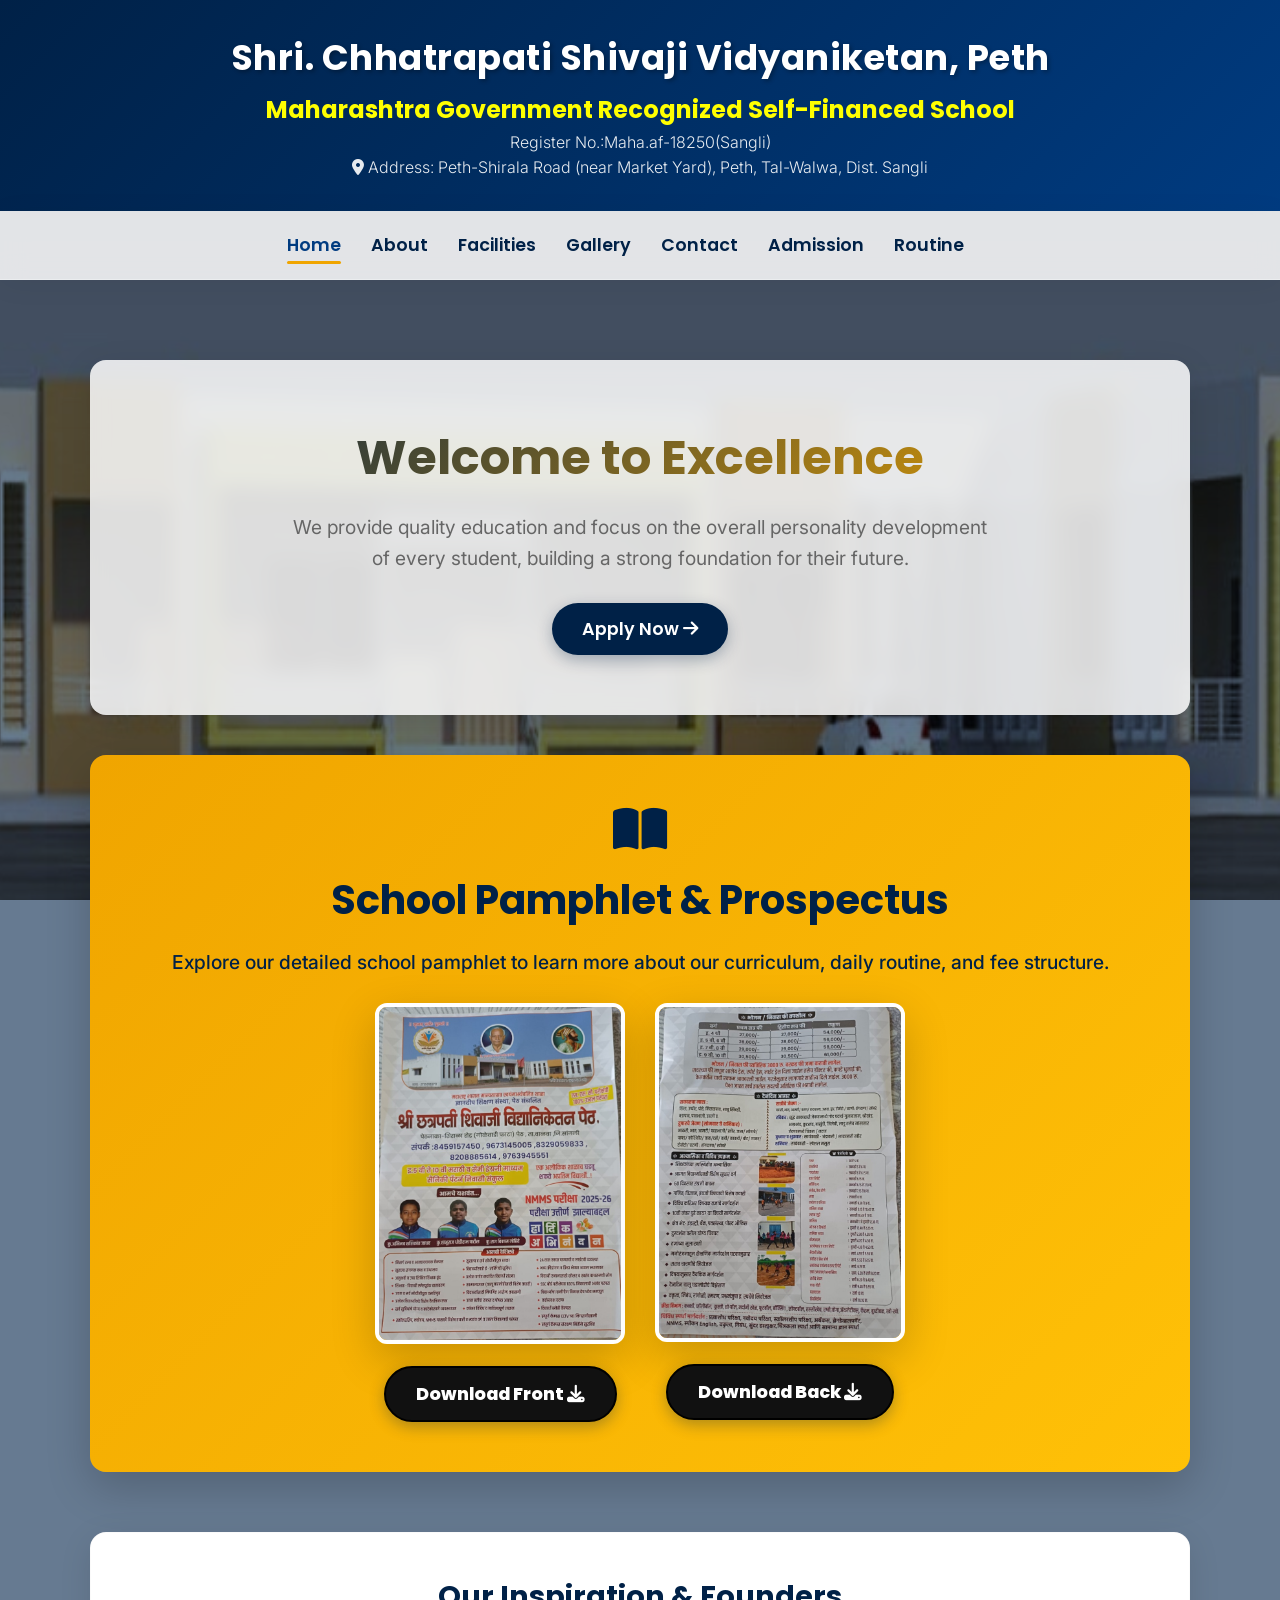
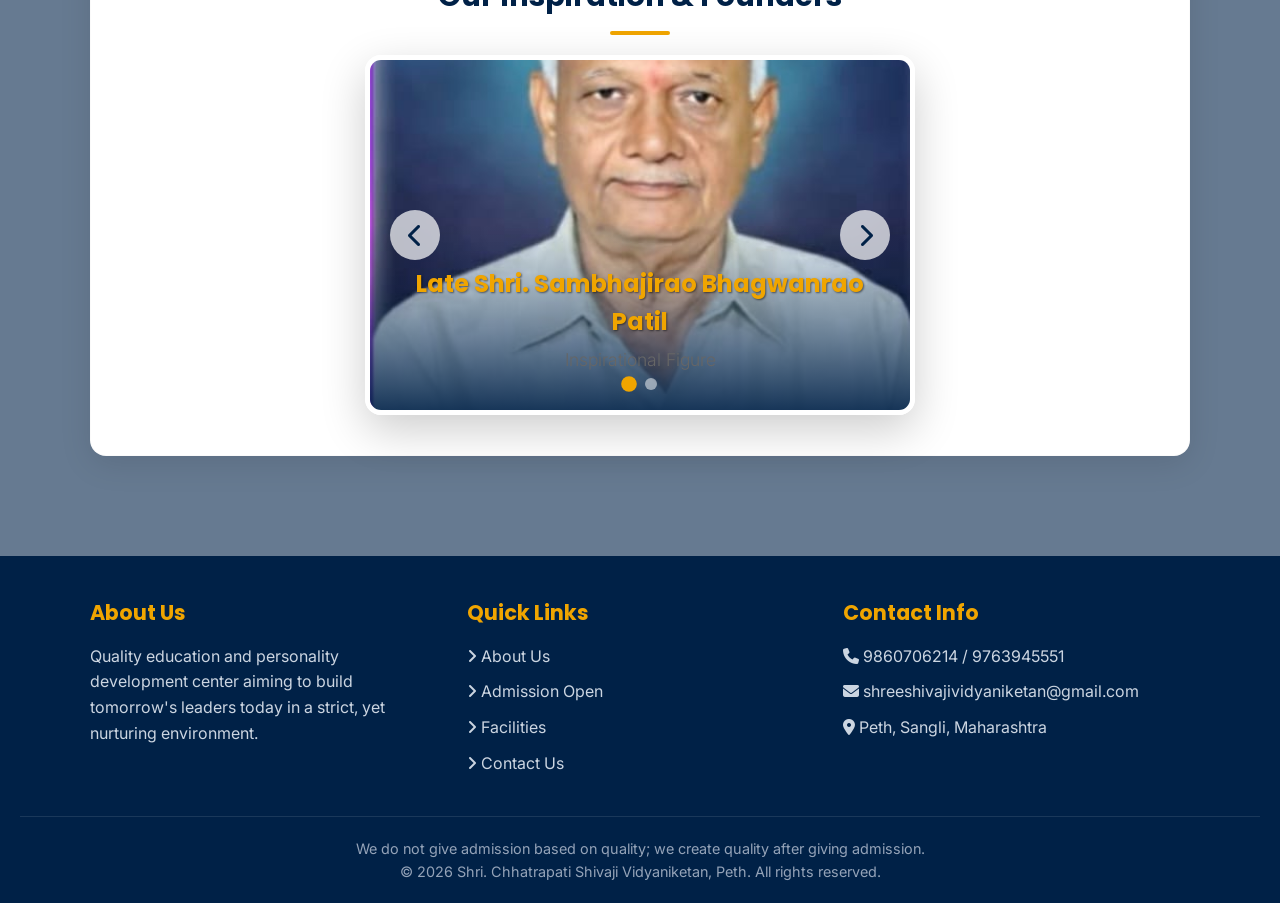
<file: index.html>
<!DOCTYPE html>
<html lang="en">
<head>
    <meta charset="UTF-8">
    <meta name="viewport" content="width=device-width, initial-scale=1.0">
    <title>School Website - Shri. Chhatrapati Shivaji Vidyaniketan</title>
    <!-- FontAwesome for Icons -->
    <link rel="stylesheet" href="https://cdnjs.cloudflare.com/ajax/libs/font-awesome/6.4.0/css/all.min.css">
    <link rel="stylesheet" href="style.css">
</head>

<body>
    <!-- Main Header Area -->
    <header class="main-header">
        <div class="container" style="padding: 10px 0;">
            <h1>Shri. Chhatrapati Shivaji Vidyaniketan, Peth</h1>
             <h2 style="color:yellow">Maharashtra Government Recognized Self-Financed School</h2>
            <p>Register No.:Maha.af-18250(Sangli)</p>
            <p><i class="fas fa-map-marker-alt"></i> Address: Peth-Shirala Road (near Market Yard), Peth, Tal-Walwa, Dist. Sangli</p>
        </div>
    </header>

    <!-- Sticky Glassmorphism Navigation -->
    <nav>
        <div class="nav-container container" style="padding: 0; align-items: center;">
            <a href="index.html" class="active">Home</a>
            <a href="about.html">About</a>
            <a href="facilities.html">Facilities</a>
            <a href="gallery.html">Gallery</a>
            <a href="contact.html">Contact</a>
            <a href="admission.html">Admission</a>
            <a href="routine.html">Routine</a>
            
            <!-- Google Translate Widget -->
            <div id="google_translate_element" style="margin-top: 5px;"></div>
        </div>
    </nav>

    <div class="container fade-in">
        
        <!-- Hero Section -->
        <div class="hero">
            <h2>Welcome to Excellence</h2>
            <p>We provide quality education and focus on the overall personality development of every student, building a strong foundation for their future.</p>
            <a href="admission.html" class="btn">Apply Now <i class="fas fa-arrow-right"></i></a>
        </div>

        <!-- Pamphlet Section -->
        <section class="pamphlet-section">
            <i class="fas fa-book-open" style="font-size: 3rem; margin-bottom: 15px;"></i>
            <h2>School Pamphlet & Prospectus</h2>
            <p>Explore our detailed school pamphlet to learn more about our curriculum, daily routine, and fee structure.</p>
            
            <div style="display: flex; flex-wrap: wrap; gap: 30px; justify-content: center; margin-top: 20px;">
                <div style="text-align: center;">
                    <img src="pamphlet-front.jpg" alt="Pamphlet Front" style="max-width: 100%; width: 250px; border-radius: 12px; box-shadow: var(--shadow-hover); border: 4px solid var(--white);">
                    <br>
                    <a href="pamphlet-front.jpg" download class="btn" style="margin-top: 15px; background-color: #111; color: #fff; font-weight: 800; border: 2px solid #000;">Download Front <i class="fas fa-download"></i></a>
                </div>
                <div style="text-align: center;">
                    <img src="pamphlet-back.jpg" alt="Pamphlet Back" style="max-width: 100%; width: 250px; border-radius: 12px; box-shadow: var(--shadow-hover); border: 4px solid var(--white);">
                    <br>
                    <a href="pamphlet-back.jpg" download class="btn" style="margin-top: 15px; background-color: #111; color: #fff; font-weight: 800; border: 2px solid #000;">Download Back <i class="fas fa-download"></i></a>
                </div>
            </div>
        </section>

        <!-- Inspirational Slider Section -->
        <section class="hero-slider card">
            <h2 class="section-title">Our Inspiration & Founders</h2>

            <div class="slider-container" id="slider">
                <div class="slides">
                    <div class="slide">
                        <img src="Inspirational_figure.jpeg" alt="Inspirational Figure">
                        <div class="slide-content">
                            <h3>Late Shri. Sambhajirao Bhagwanrao Patil</h3>
                            <p>Inspirational Figure</p>
                        </div>
                    </div>
                    <div class="slide">
                        <img src="chairman.jpeg" alt="Chairman">
                        <div class="slide-content">
                            <h3>Shri. Jayant Sambhajirao Patil</h3>
                            <p>Founder & Chairman</p>
                        </div>
                    </div>
                </div>

                <!-- Navigation Elements -->
                <button class="slider-btn prev" id="prevBtn"><i class="fas fa-chevron-left"></i></button>
                <button class="slider-btn next" id="nextBtn"><i class="fas fa-chevron-right"></i></button>

                <!-- Dots filled by JS -->
                <div class="dots-container" id="dotsContainer"></div>
            </div>
        </section>

    </div>

    <!-- Enhanced Footer -->
    <footer>
        <div class="footer-content">
            <div class="footer-section">
                <h3>About Us</h3>
                <p>Quality education and personality development center aiming to build tomorrow's leaders today in a strict, yet nurturing environment.</p>
            </div>
            <div class="footer-section">
                <h3>Quick Links</h3>
                <a href="about.html"><i class="fas fa-angle-right"></i> About Us</a>
                <a href="admission.html"><i class="fas fa-angle-right"></i> Admission Open</a>
                <a href="facilities.html"><i class="fas fa-angle-right"></i> Facilities</a>
                <a href="contact.html"><i class="fas fa-angle-right"></i> Contact Us</a>
            </div>
            <div class="footer-section">
                <h3>Contact Info</h3>
                <p><i class="fas fa-phone"></i> 9860706214 / 9763945551</p>
                <p><i class="fas fa-envelope"></i> shreeshivajividyaniketan@gmail.com</p>
                <p><i class="fas fa-map-marker-alt"></i> Peth, Sangli, Maharashtra</p>
            </div>
        </div>
        <div class="footer-bottom">
            <p>We do not give admission based on quality; we create quality after giving admission. <br> &copy; 2026 Shri. Chhatrapati Shivaji Vidyaniketan, Peth. All rights reserved.</p>
        </div>
    </footer>

    <!-- Robust Javascript -->
    <script>
        document.addEventListener("DOMContentLoaded", () => {
            // Slider Logic
            const slidesContainer = document.querySelector(".slides");
            const slides = document.querySelectorAll(".slide");
            const prevBtn = document.getElementById("prevBtn");
            const nextBtn = document.getElementById("nextBtn");
            const dotsContainer = document.getElementById("dotsContainer");
            
            let index = 0;
            const totalSlides = slides.length;
            let autoSlideInterval;

            // Generate dots dynamically
            slides.forEach((_, i) => {
                const dot = document.createElement("div");
                dot.classList.add("dot");
                if (i === 0) dot.classList.add("active");
                dot.addEventListener("click", () => goToSlide(i));
                dotsContainer.appendChild(dot);
            });

            const dots = document.querySelectorAll(".dot");

            function updateSlide() {
                slidesContainer.style.transform = `translateX(-${index * 100}%)`;
                dots.forEach(dot => dot.classList.remove("active"));
                if(dots[index]) dots[index].classList.add("active");
            }

            function nextSlide() {
                index = (index < totalSlides - 1) ? index + 1 : 0;
                updateSlide();
                resetAutoplay();
            }

            function prevSlide() {
                index = (index > 0) ? index - 1 : totalSlides - 1;
                updateSlide();
                resetAutoplay();
            }

            function goToSlide(i) {
                index = i;
                updateSlide();
                resetAutoplay();
            }

            function resetAutoplay() {
                clearInterval(autoSlideInterval);
                autoSlideInterval = setInterval(nextSlide, 5000); // 5 seconds autoplay
            }

            // Events
            if (nextBtn) nextBtn.addEventListener("click", nextSlide);
            if (prevBtn) prevBtn.addEventListener("click", prevSlide);

            // Swipe support for mobile
            let startX = 0;
            const slider = document.getElementById("slider");
            if (slider) {
                slider.addEventListener("touchstart", (e) => startX = e.touches[0].clientX);
                slider.addEventListener("touchend", (e) => {
                    let endX = e.changedTouches[0].clientX;
                    if (startX > endX + 50) nextSlide();
                    else if (startX < endX - 50) prevSlide();
                    resetAutoplay();
                });
            }

            // Start autoplay
            resetAutoplay();

            // Set dynamic background image if specified
            const root = document.documentElement;
            // The background image path can be updated right in the CSS variables later.
        });
    </script>
    
    <!-- Google Translate Script Setup -->
    <script type="text/javascript">
        function googleTranslateElementInit() {
            new google.translate.TranslateElement({
                pageLanguage: 'en',
                includedLanguages: 'en,mr,hi', // English, Marathi, and Hindi
                layout: google.translate.TranslateElement.InlineLayout.SIMPLE,
                autoDisplay: false
            }, 'google_translate_element');
        }
    </script>
    <script type="text/javascript" src="https://translate.google.com/translate_a/element.js?cb=googleTranslateElementInit"></script>
</body>
</html>
</file>
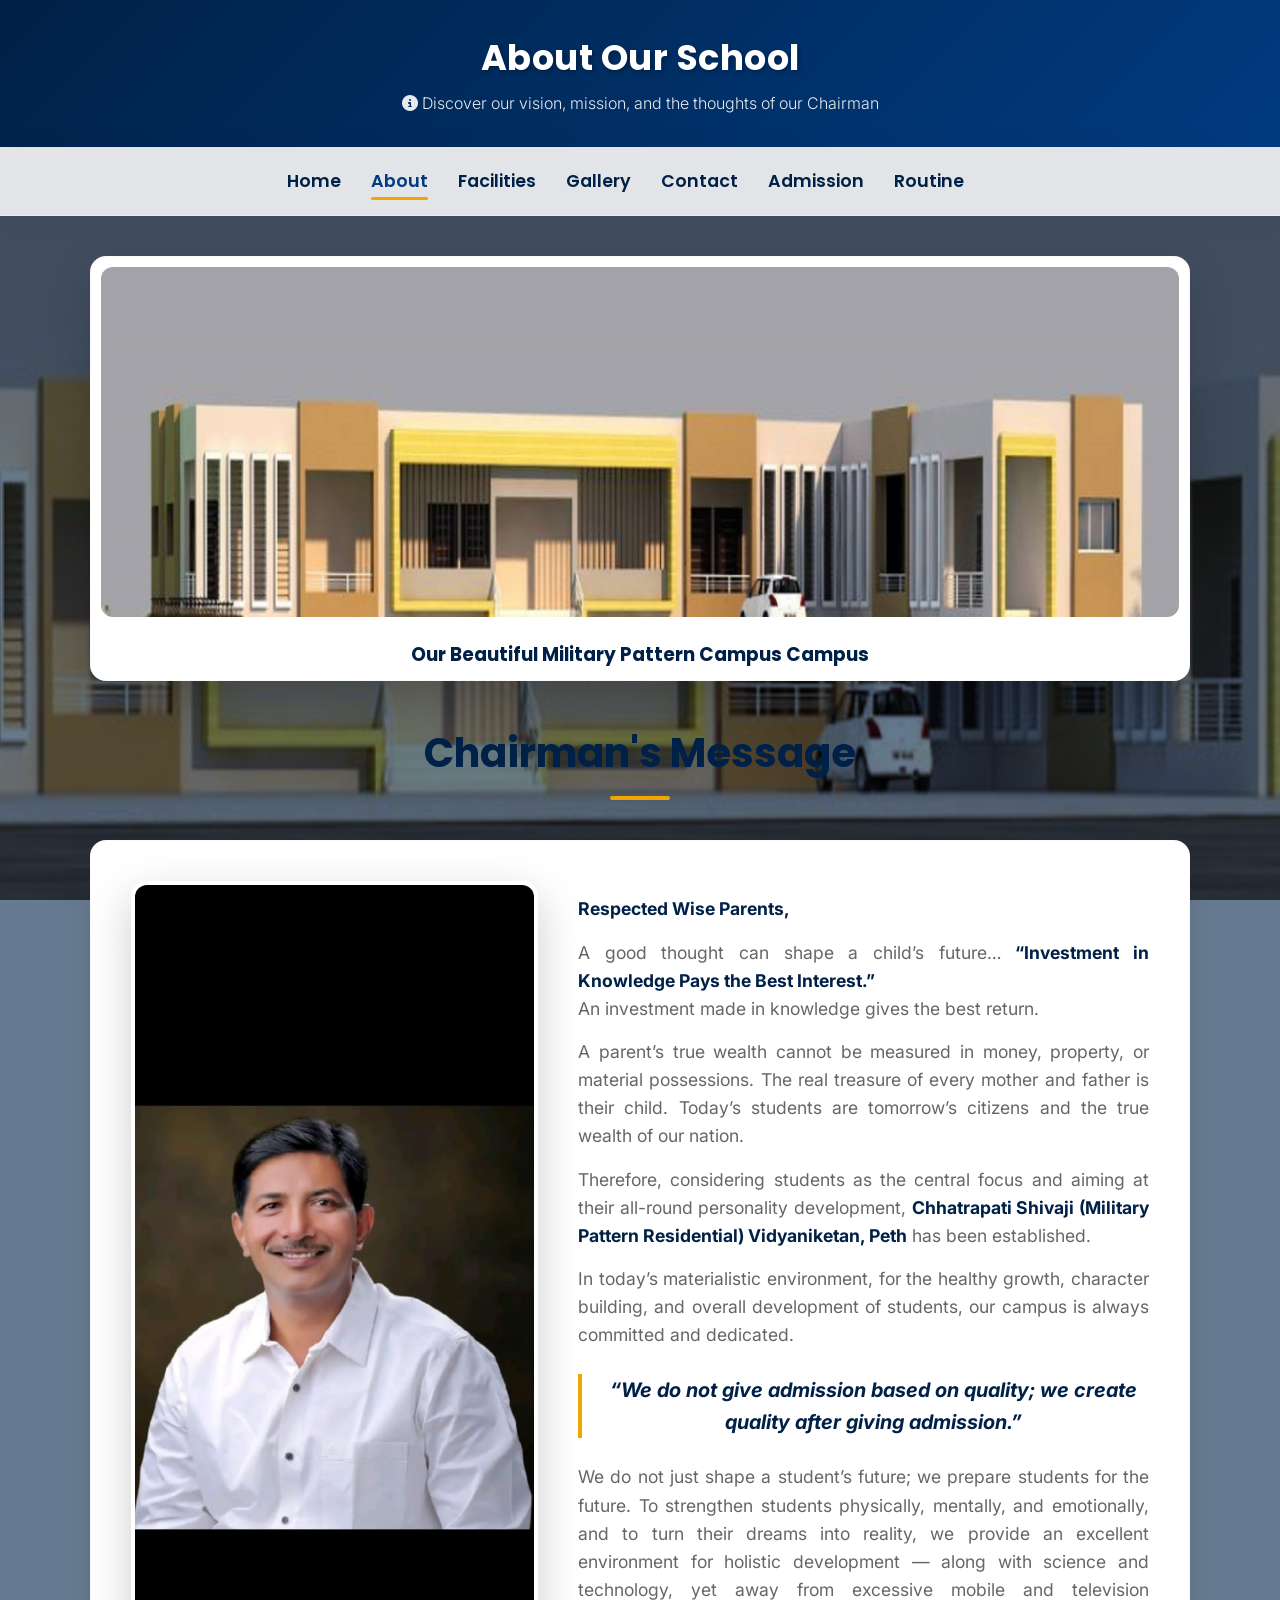
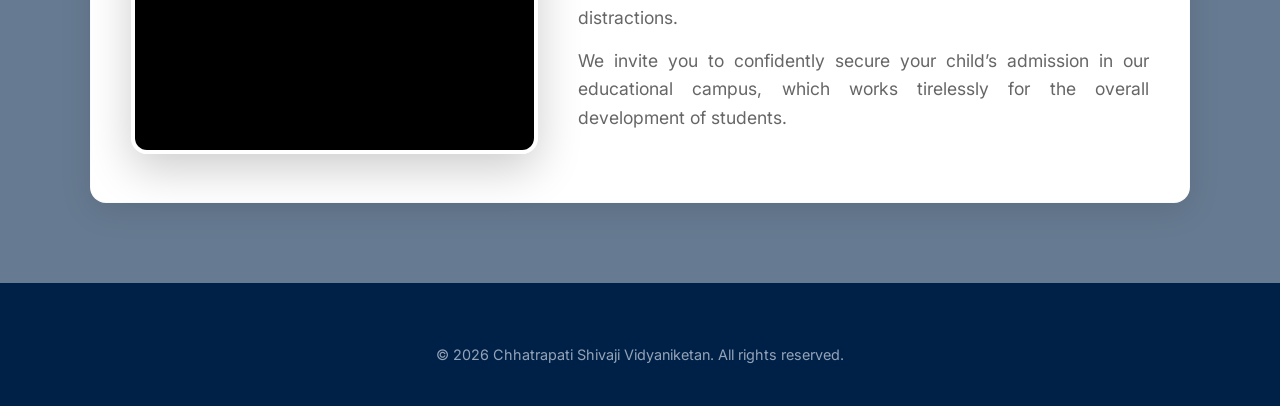
<file: about.html>
<!DOCTYPE html>
<html lang="en">
<head>
    <meta charset="UTF-8">
    <meta name="viewport" content="width=device-width, initial-scale=1.0">
    <title>About Us - Shri. Chhatrapati Shivaji Vidyaniketan</title>
    <link rel="stylesheet" href="https://cdnjs.cloudflare.com/ajax/libs/font-awesome/6.4.0/css/all.min.css">
    <link rel="stylesheet" href="style.css">
</head>
<body>

    <!-- Main Header Area -->
    <header class="main-header">
        <div class="container" style="padding: 10px 0;">
            <h1>About Our School</h1>
            <p><i class="fas fa-info-circle"></i> Discover our vision, mission, and the thoughts of our Chairman</p>
        </div>
    </header>

    <!-- Sticky Glassmorphism Navigation -->
    <nav>
        <div class="nav-container container" style="padding: 0; align-items: center;">
            <a href="index.html">Home</a>
            <a href="about.html" class="active">About</a>
            <a href="facilities.html">Facilities</a>
            <a href="gallery.html">Gallery</a>
            <a href="contact.html">Contact</a>
            <a href="admission.html">Admission</a>
            <a href="routine.html">Routine</a>
            <!-- Google Translate Widget -->
            <div id="google_translate_element" style="margin-top: 5px;"></div>
        </div>
    </nav>

    <div class="container fade-in">
        
        <!-- School Campus Banner -->
        <div class="card" style="padding: 10px; margin-bottom: 40px; box-shadow: var(--shadow-hover);">
            <img src="background.png" alt="Shri. Chhatrapati Shivaji Vidyaniketan Campus" style="width: 100%; height: 350px; object-fit: cover; border-radius: 12px;">
            <h3 style="text-align: center; margin-top: 15px; color: var(--primary);">Our Beautiful Military Pattern Campus Campus</h3>
        </div>

        <h2 class="section-title">Chairman's Message</h2>

        <div class="card fade-in">
            <div class="about-container">
                <div class="image-section">
                    <img src="chairman.jpeg" alt="Chairman Photo">
                </div>
                <div class="text-section">
                    <p><strong>Respected Wise Parents,</strong></p>
                    <p>
                        A good thought can shape a child’s future…
                        <strong>“Investment in Knowledge Pays the Best Interest.”</strong><br>
                        An investment made in knowledge gives the best return.
                    </p>
                    <p>
                        A parent’s true wealth cannot be measured in money, property, or material possessions. The real treasure of every mother and father is their child. Today’s students are tomorrow’s citizens and the true wealth of our nation.
                    </p>
                    <p>
                        Therefore, considering students as the central focus and aiming at their all-round personality development, <strong>Chhatrapati Shivaji (Military Pattern Residential) Vidyaniketan, Peth</strong> has been established.
                    </p>
                    <p>
                        In today’s materialistic environment, for the healthy growth, character building, and overall development of students, our campus is always committed and dedicated.
                    </p>
                    <p style="font-size: 1.25rem; color: var(--primary); text-align: center; margin: 25px 0; border-left: 4px solid var(--secondary); padding-left: 15px; font-style: italic;">
                        <strong>“We do not give admission based on quality; we create quality after giving admission.”</strong>
                    </p>
                    <p>
                        We do not just shape a student’s future; we prepare students for the future. To strengthen students physically, mentally, and emotionally, and to turn their dreams into reality, we provide an excellent environment for holistic development — along with science and technology, yet away from excessive mobile and television distractions.
                    </p>
                    <p>
                        We invite you to confidently secure your child’s admission in our educational campus, which works tirelessly for the overall development of students.
                    </p>
                </div>
            </div>
        </div>
    </div>

    <!-- Enhanced Footer -->
    <footer>
        <div class="footer-bottom" style="border-top: none; padding-bottom: 20px;">
            <p>&copy; 2026 Chhatrapati Shivaji Vidyaniketan. All rights reserved.</p>
        </div>
    </footer>

    <!-- Google Translate Script Setup -->
    <script type="text/javascript">
        function googleTranslateElementInit() {
            new google.translate.TranslateElement({
                pageLanguage: 'en',
                includedLanguages: 'en,mr,hi',
                layout: google.translate.TranslateElement.InlineLayout.SIMPLE,
                autoDisplay: false
            }, 'google_translate_element');
        }
    </script>
    <script type="text/javascript" src="https://translate.google.com/translate_a/element.js?cb=googleTranslateElementInit"></script>
</body>
</html>
</file>
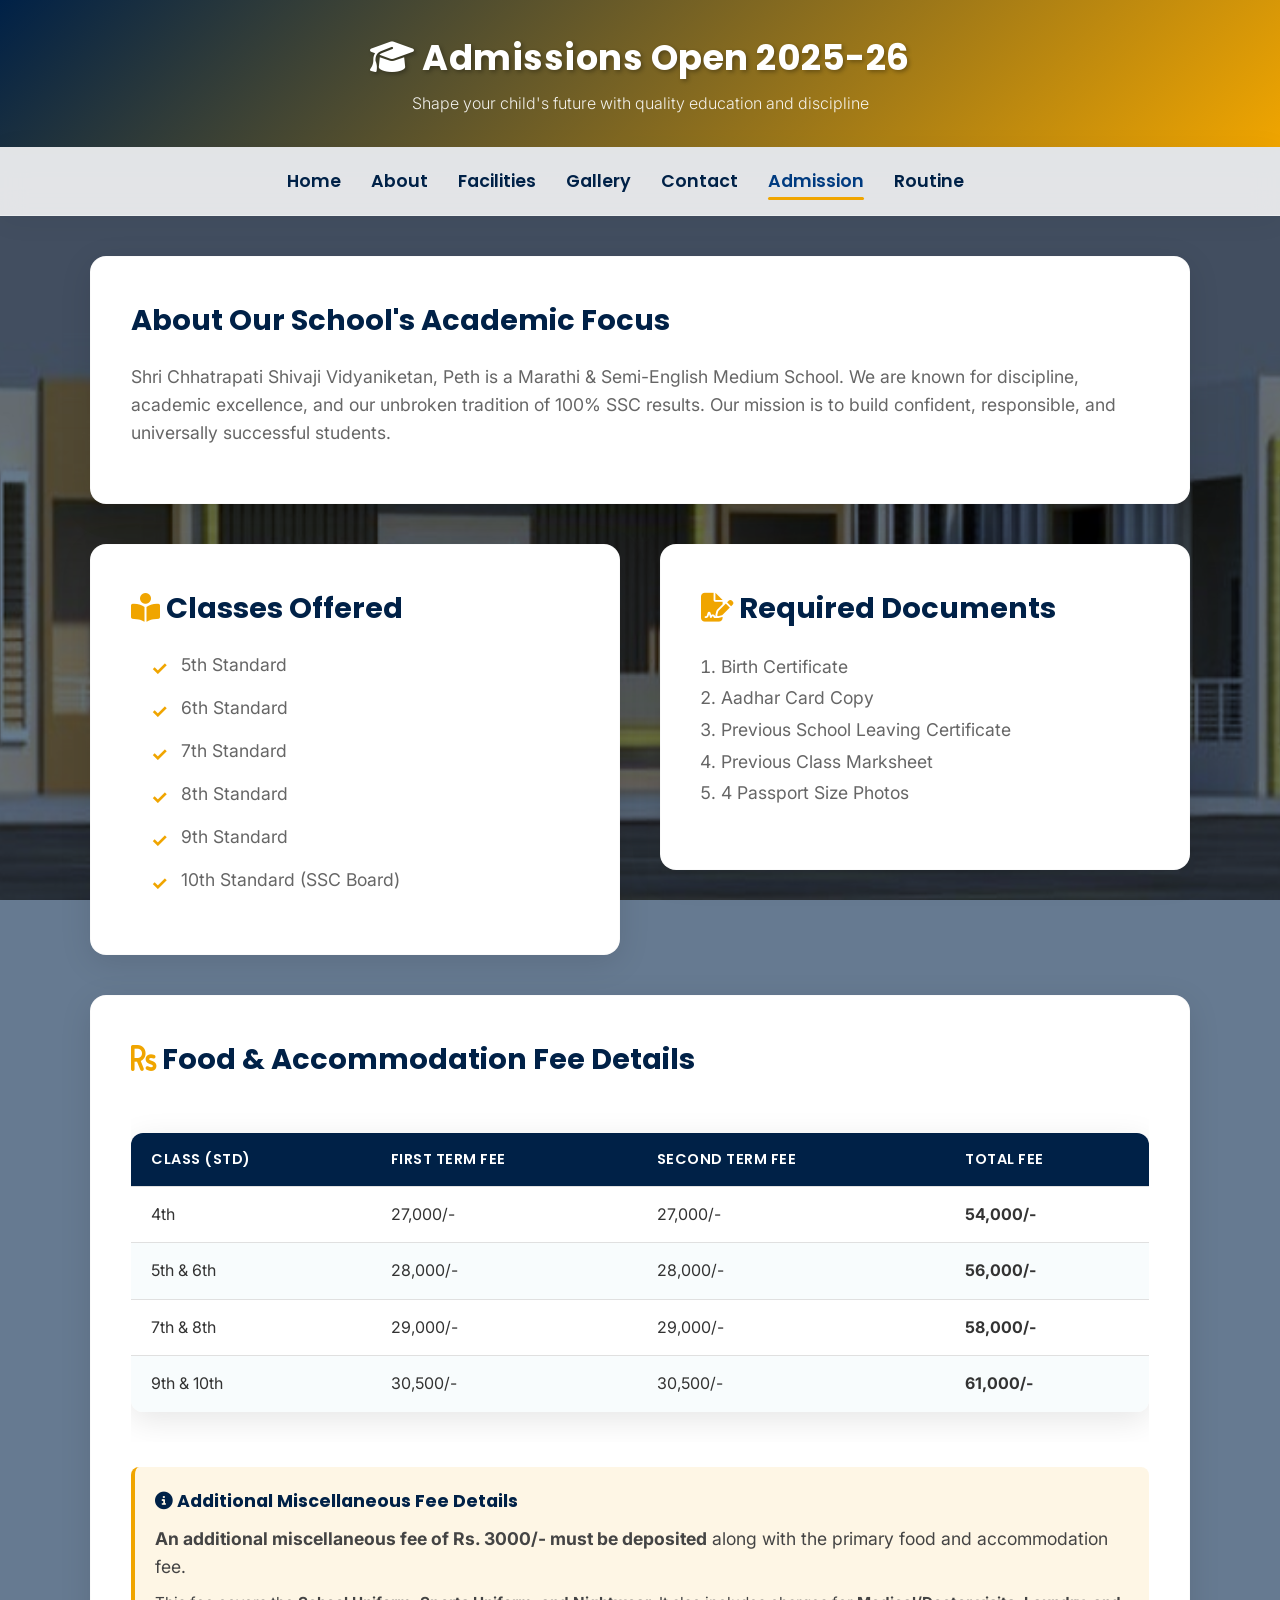
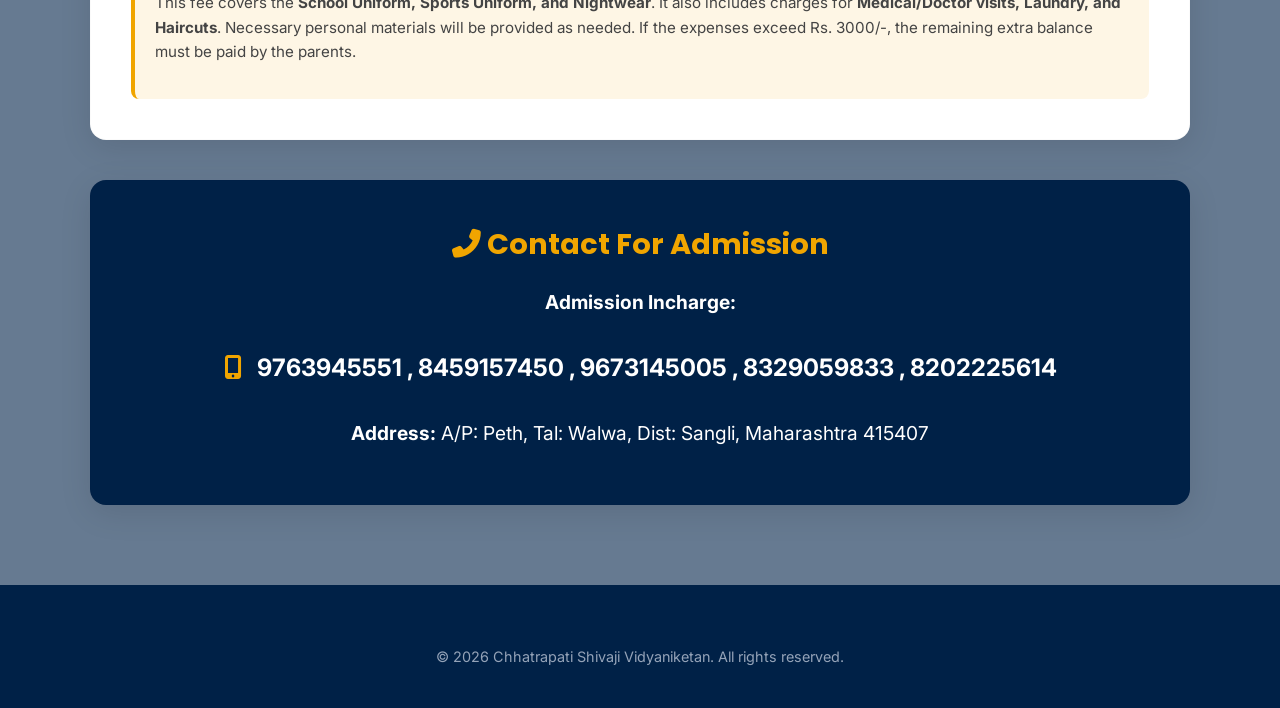
<file: admission.html>
<!DOCTYPE html>
<html lang="en">
<head>
    <meta charset="UTF-8">
    <meta name="viewport" content="width=device-width, initial-scale=1.0">
    <title>Admission - Shri. Chhatrapati Shivaji Vidyaniketan</title>
    <link rel="stylesheet" href="https://cdnjs.cloudflare.com/ajax/libs/font-awesome/6.4.0/css/all.min.css">
    <link rel="stylesheet" href="style.css">
</head>
<body>

    <!-- Main Header Area -->
    <header class="main-header" style="background: linear-gradient(135deg, #002147, #f0a500);">
        <div class="container" style="padding: 10px 0;">
            <h1><i class="fas fa-graduation-cap"></i> Admissions Open 2025-26</h1>
            <p>Shape your child's future with quality education and discipline</p>
        </div>
    </header>

    <!-- Sticky Glassmorphism Navigation -->
    <nav>
        <div class="nav-container container" style="padding: 0; align-items: center;">
            <a href="index.html">Home</a>
            <a href="about.html">About</a>
            <a href="facilities.html">Facilities</a>
            <a href="gallery.html">Gallery</a>
            <a href="contact.html">Contact</a>
            <a href="admission.html" class="active">Admission</a>
            <a href="routine.html">Routine</a>
            <!-- Google Translate Widget -->
            <div id="google_translate_element" style="margin-top: 5px;"></div>
        </div>
    </nav>

    <div class="container fade-in">
        <div class="card fade-in">
            <h2>About Our School's Academic Focus</h2>
            <p>
                Shri Chhatrapati Shivaji Vidyaniketan, Peth is a Marathi & Semi-English Medium School. We are known for discipline, academic excellence, and our unbroken tradition of 100% SSC results. Our mission is to build confident, responsible, and universally successful students.
            </p>
        </div>

        <div class="about-container" style="align-items: flex-start; margin-bottom: 40px;">
            <div class="card fade-in" style="flex: 1; margin: 0;">
                <h2><i class="fas fa-book-reader" style="color: var(--secondary);"></i> Classes Offered</h2>
                <ul class="styled-list">
                    <li>5th Standard</li>
                    <li>6th Standard</li>
                    <li>7th Standard</li>
                    <li>8th Standard</li>
                    <li>9th Standard</li>
                    <li>10th Standard (SSC Board)</li>
                </ul>
            </div>

            <div class="card fade-in" style="flex: 1; margin: 0;">
                <h2><i class="fas fa-file-signature" style="color: var(--secondary);"></i> Required Documents</h2>
                <ol style="margin: 20px 0 20px 20px; color: var(--text-muted); font-size: 1.1rem; line-height: 1.8;">
                    <li>Birth Certificate</li>
                    <li>Aadhar Card Copy</li>
                    <li>Previous School Leaving Certificate</li>
                    <li>Previous Class Marksheet</li>
                    <li>4 Passport Size Photos</li>
                </ol>
            </div>
        </div>

        <div class="card fade-in">
            <h2><i class="fas fa-rupee-sign" style="color: var(--secondary);"></i> Food & Accommodation Fee Details</h2>
            <div style="overflow-x: auto;">
                <table>
                    <thead>
                        <tr>
                            <th>Class (Std)</th>
                            <th>First Term Fee</th>
                            <th>Second Term Fee</th>
                            <th>Total Fee</th>
                        </tr>
                    </thead>
                    <tbody>
                        <tr>
                            <td>4th</td>
                            <td>27,000/-</td>
                            <td>27,000/-</td>
                            <td><strong>54,000/-</strong></td>
                        </tr>
                        <tr>
                            <td>5th & 6th</td>
                            <td>28,000/-</td>
                            <td>28,000/-</td>
                            <td><strong>56,000/-</strong></td>
                        </tr>
                        <tr>
                            <td>7th & 8th</td>
                            <td>29,000/-</td>
                            <td>29,000/-</td>
                            <td><strong>58,000/-</strong></td>
                        </tr>
                        <tr>
                            <td>9th & 10th</td>
                            <td>30,500/-</td>
                            <td>30,500/-</td>
                            <td><strong>61,000/-</strong></td>
                        </tr>
                    </tbody>
                </table>
            </div>
            
            <div style="margin-top: 25px; padding: 20px; background: rgba(240, 165, 0, 0.1); border-left: 4px solid var(--secondary); border-radius: 8px;">
                <h3 style="color: var(--primary); margin-bottom: 10px; font-size: 1.1rem;"><i class="fas fa-info-circle"></i> Additional Miscellaneous Fee Details</h3>
                <p style="margin-bottom: 10px; color: #444;">
                    <strong>An additional miscellaneous fee of Rs. 3000/- must be deposited</strong> along with the primary food and accommodation fee.
                </p>
                <p style="color: #444; font-size: 0.95rem; line-height: 1.6;">
                    This fee covers the <strong>School Uniform, Sports Uniform, and Nightwear</strong>. It also includes charges for <strong>Medical/Doctor visits, Laundry, and Haircuts</strong>. Necessary personal materials will be provided as needed. If the expenses exceed Rs. 3000/-, the remaining extra balance must be paid by the parents.
                </p>
            </div>
        </div>

        <div class="card fade-in" style="background: var(--primary); color: var(--white); text-align: center;">
            <h2 style="color: var(--secondary);"><i class="fas fa-phone-alt"></i> Contact For Admission</h2>
            <p style="color: var(--white); font-size: 1.2rem; margin-top: 15px;">
                <strong>Admission Incharge:</strong>  <br><br>
                <i class="fas fa-mobile-alt" style="font-size: 1.5rem; margin-right: 10px; color: var(--secondary);"></i> <span style="font-size: 1.5rem; font-weight: bold;">9763945551 , 8459157450 , 9673145005 , 8329059833 , 8202225614</span><br><br>
                <strong>Address:</strong> A/P: Peth, Tal: Walwa, Dist: Sangli, Maharashtra 415407
            </p>
        </div>
    </div>

    <!-- Enhanced Footer -->
    <footer>
        <div class="footer-bottom" style="border-top: none; padding-bottom: 20px;">
            <p>&copy; 2026 Chhatrapati Shivaji Vidyaniketan. All rights reserved.</p>
        </div>
    </footer>

    <!-- Google Translate Script Setup -->
    <script type="text/javascript">
        function googleTranslateElementInit() {
            new google.translate.TranslateElement({
                pageLanguage: 'en',
                includedLanguages: 'en,mr,hi',
                layout: google.translate.TranslateElement.InlineLayout.SIMPLE,
                autoDisplay: false
            }, 'google_translate_element');
        }
    </script>
    <script type="text/javascript" src="https://translate.google.com/translate_a/element.js?cb=googleTranslateElementInit"></script>
</body>
</html>
</file>
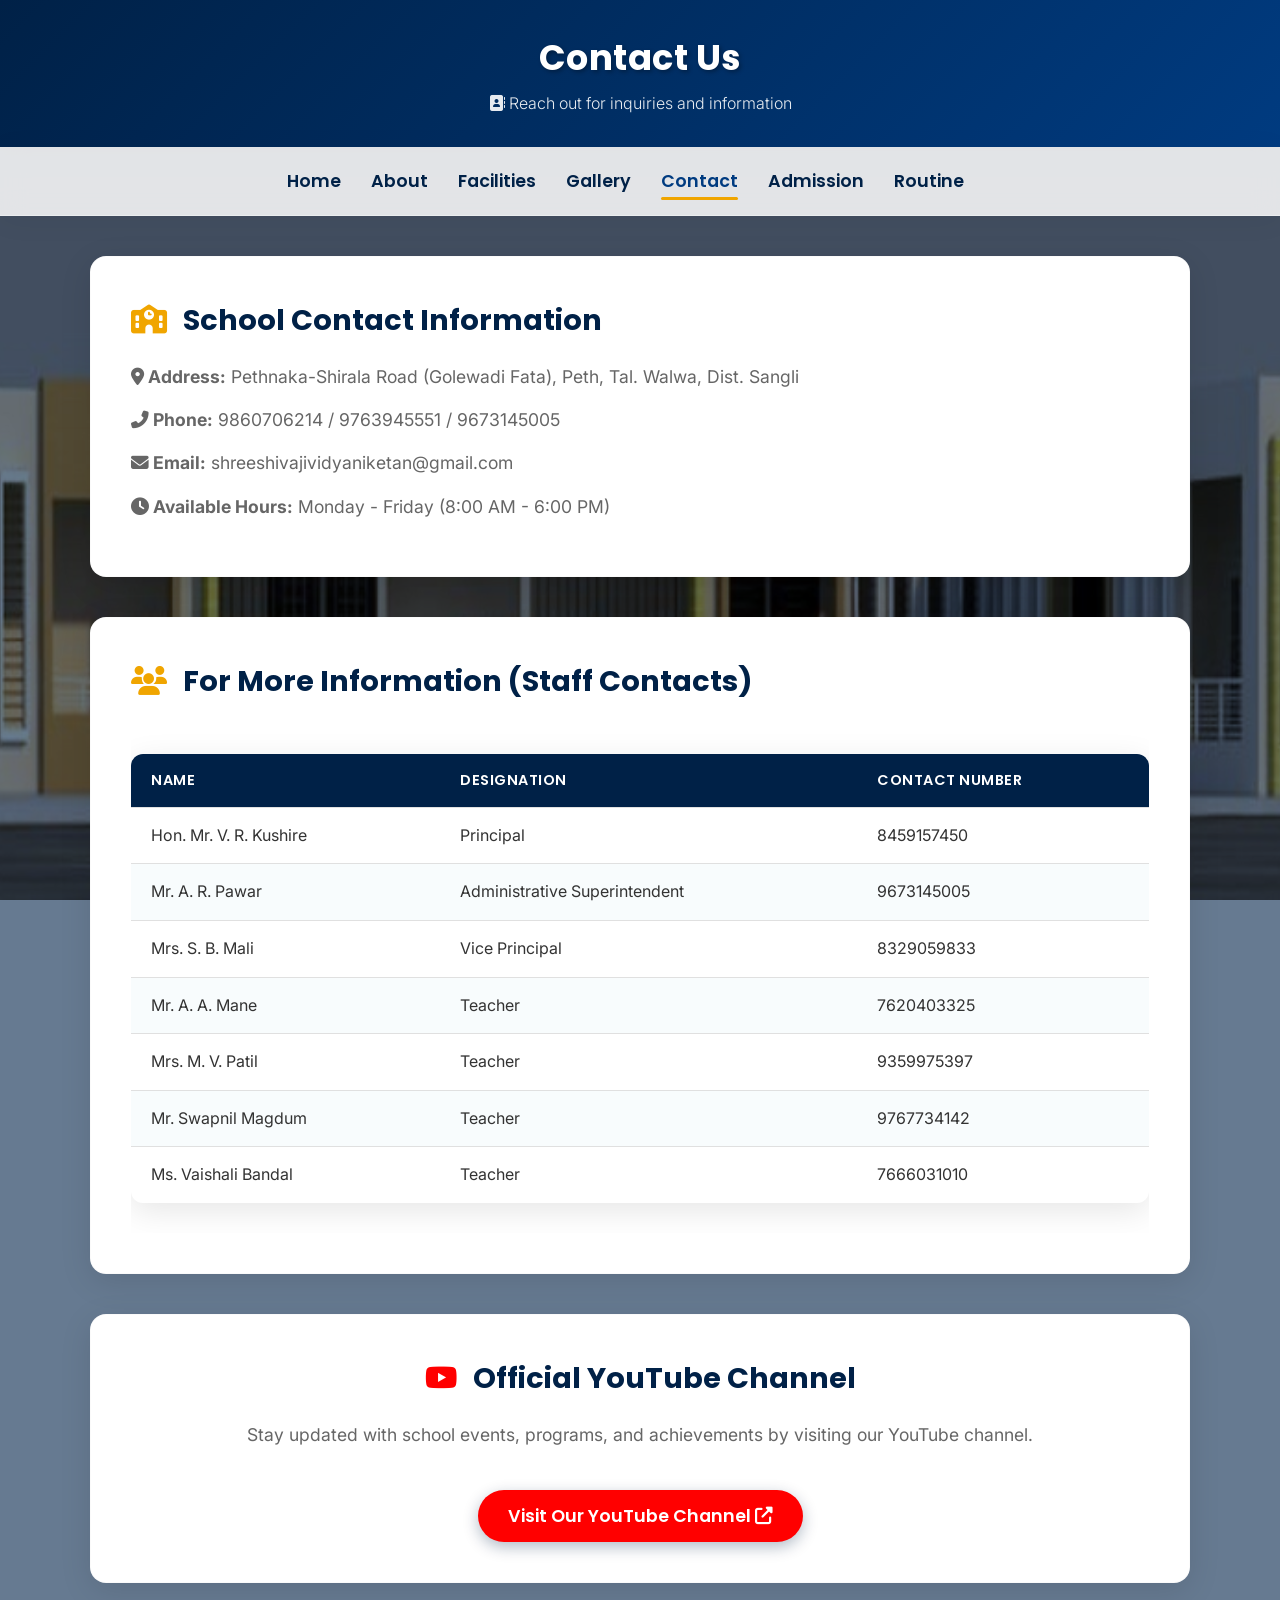
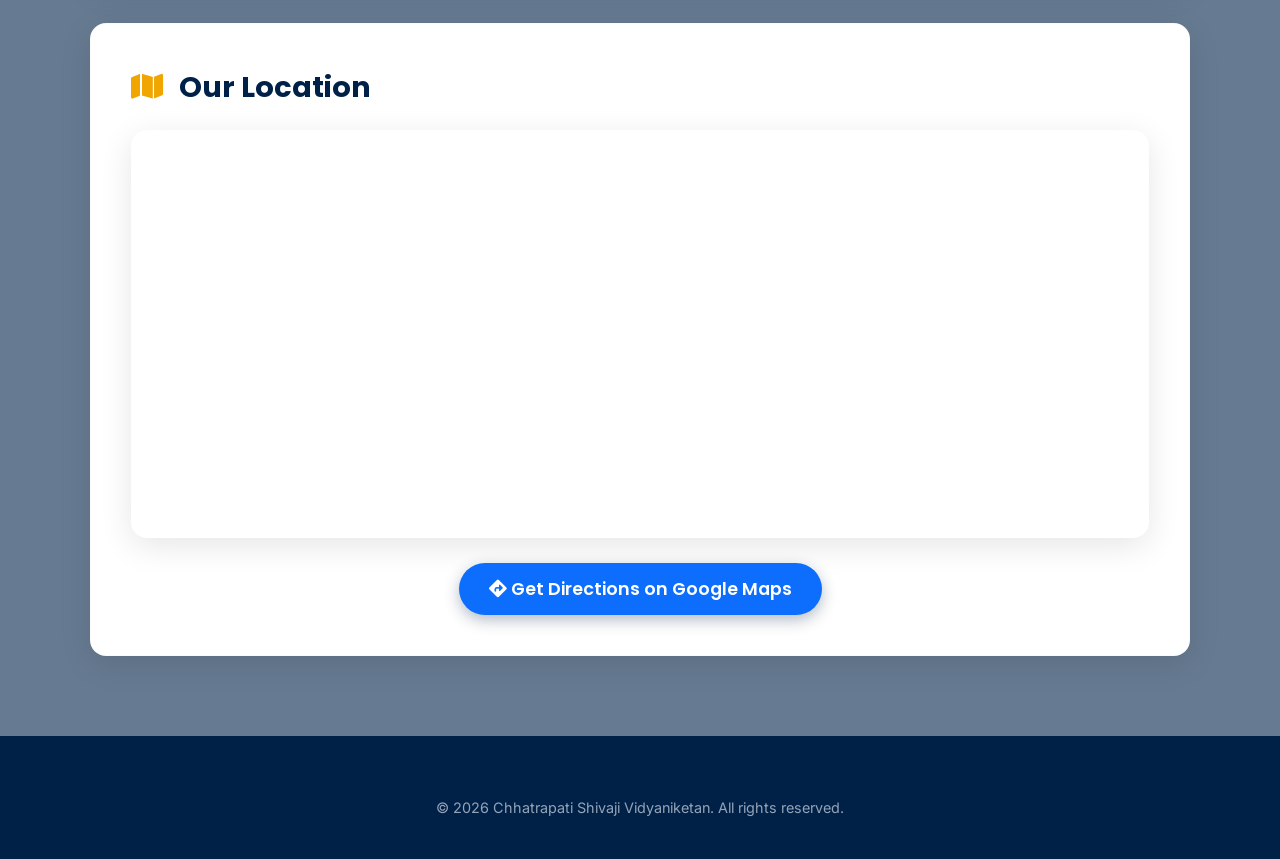
<file: contact.html>
<!DOCTYPE html>
<html lang="en">
<head>
    <meta charset="UTF-8">
    <meta name="viewport" content="width=device-width, initial-scale=1.0">
    <title>Contact - Shri. Chhatrapati Shivaji Vidyaniketan</title>
    <link rel="stylesheet" href="https://cdnjs.cloudflare.com/ajax/libs/font-awesome/6.4.0/css/all.min.css">
    <link rel="stylesheet" href="style.css">
</head>
<body>

    <!-- Main Header Area -->
    <header class="main-header">
        <div class="container" style="padding: 10px 0;">
            <h1>Contact Us</h1>
            <p><i class="fas fa-address-book"></i> Reach out for inquiries and information</p>
        </div>
    </header>

    <!-- Sticky Glassmorphism Navigation -->
    <nav>
        <div class="nav-container container" style="padding: 0; align-items: center;">
            <a href="index.html">Home</a>
            <a href="about.html">About</a>
            <a href="facilities.html">Facilities</a>
            <a href="gallery.html">Gallery</a>
            <a href="contact.html" class="active">Contact</a>
            <a href="admission.html">Admission</a>
            <a href="routine.html">Routine</a>
            <!-- Google Translate Widget -->
            <div id="google_translate_element" style="margin-top: 5px;"></div>
        </div>
    </nav>

    <div class="container fade-in">
        
        <div class="card">
            <h2><i class="fas fa-school" style="color: var(--secondary); margin-right: 10px;"></i> School Contact Information</h2>
            <p><strong><i class="fas fa-map-marker-alt"></i> Address:</strong> Pethnaka-Shirala Road (Golewadi Fata), Peth, Tal. Walwa, Dist. Sangli</p>
            <p><strong><i class="fas fa-phone-alt"></i> Phone:</strong> 9860706214 / 9763945551 / 9673145005</p>
            <p><strong><i class="fas fa-envelope"></i> Email:</strong> shreeshivajividyaniketan@gmail.com</p>
            <p><strong><i class="fas fa-clock"></i> Available Hours:</strong> Monday - Friday (8:00 AM - 6:00 PM)</p>
        </div>

        <div class="card">
            <h2><i class="fas fa-users" style="color: var(--secondary); margin-right: 10px;"></i> For More Information (Staff Contacts)</h2>
            <div style="overflow-x: auto;">
                <table>
                    <thead>
                        <tr>
                            <th>Name</th>
                            <th>Designation</th>
                            <th>Contact Number</th>
                        </tr>
                    </thead>
                    <tbody>
                        <tr>
                            <td>Hon. Mr. V. R. Kushire</td>
                            <td>Principal</td>
                            <td>8459157450</td>
                        </tr>
                        <tr>
                            <td>Mr. A. R. Pawar</td>
                            <td>Administrative Superintendent</td>
                            <td>9673145005</td>
                        </tr>
                        <tr>
                            <td>Mrs. S. B. Mali</td>
                            <td>Vice Principal</td>
                            <td>8329059833</td>
                        </tr>
                        <tr>
                            <td>Mr. A. A. Mane</td>
                            <td>Teacher</td>
                            <td>7620403325</td>
                        </tr>
                        <tr>
                            <td>Mrs. M. V. Patil</td>
                            <td>Teacher</td>
                            <td>9359975397</td>
                        </tr>
                        <tr>
                            <td>Mr. Swapnil Magdum</td>
                            <td>Teacher</td>
                            <td>9767734142</td>
                        </tr>
                        <tr>
                            <td>Ms. Vaishali Bandal</td>
                            <td>Teacher</td>
                            <td>7666031010</td>
                        </tr>
                    </tbody>
                </table>
            </div>
        </div>

        <div class="card" style="text-align: center;">
            <h2><i class="fab fa-youtube" style="color: #ff0000; margin-right: 10px;"></i> Official YouTube Channel</h2>
            <p>Stay updated with school events, programs, and achievements by visiting our YouTube channel.</p>
            <br>
            <a href="https://youtube.com/@shivajividyaniketanpeth2017?si=ng2SBrpRPE7f05DG" target="_blank" class="btn" style="background-color: #ff0000; color: white;">
                Visit Our YouTube Channel <i class="fas fa-external-link-alt"></i>
            </a>
        </div>

        <div class="card">
            <h2><i class="fas fa-map" style="color: var(--secondary); margin-right: 10px;"></i> Our Location</h2>
            <div class="map-container">
                <iframe 
                    src="https://maps.google.com/maps?q=Shri+Chhatrapati+Shivaji+Vidyaniketan,+Peth&t=&z=15&ie=UTF8&iwloc=&output=embed"
                    width="100%"
                    height="400"
                    style="border:0;"
                    allowfullscreen=""
                    loading="lazy"
                    referrerpolicy="no-referrer-when-downgrade">
                </iframe>
            </div>
            <div style="text-align: center; margin-top: 25px;">
                <a href="https://maps.app.goo.gl/n82RHLMARadKzQRK9" target="_blank" class="btn" style="background-color: #0d6efd; color: white;">
                    <i class="fas fa-directions"></i> Get Directions on Google Maps
                </a>
            </div>
        </div>

    </div>

    <!-- Enhanced Footer -->
    <footer>
        <div class="footer-bottom" style="border-top: none; padding-bottom: 20px;">
            <p>&copy; 2026 Chhatrapati Shivaji Vidyaniketan. All rights reserved.</p>
        </div>
    </footer>

    <!-- Google Translate Script Setup -->
    <script type="text/javascript">
        function googleTranslateElementInit() {
            new google.translate.TranslateElement({
                pageLanguage: 'en',
                includedLanguages: 'en,mr,hi',
                layout: google.translate.TranslateElement.InlineLayout.SIMPLE,
                autoDisplay: false
            }, 'google_translate_element');
        }
    </script>
    <script type="text/javascript" src="https://translate.google.com/translate_a/element.js?cb=googleTranslateElementInit"></script>
</body>
</html>
</file>
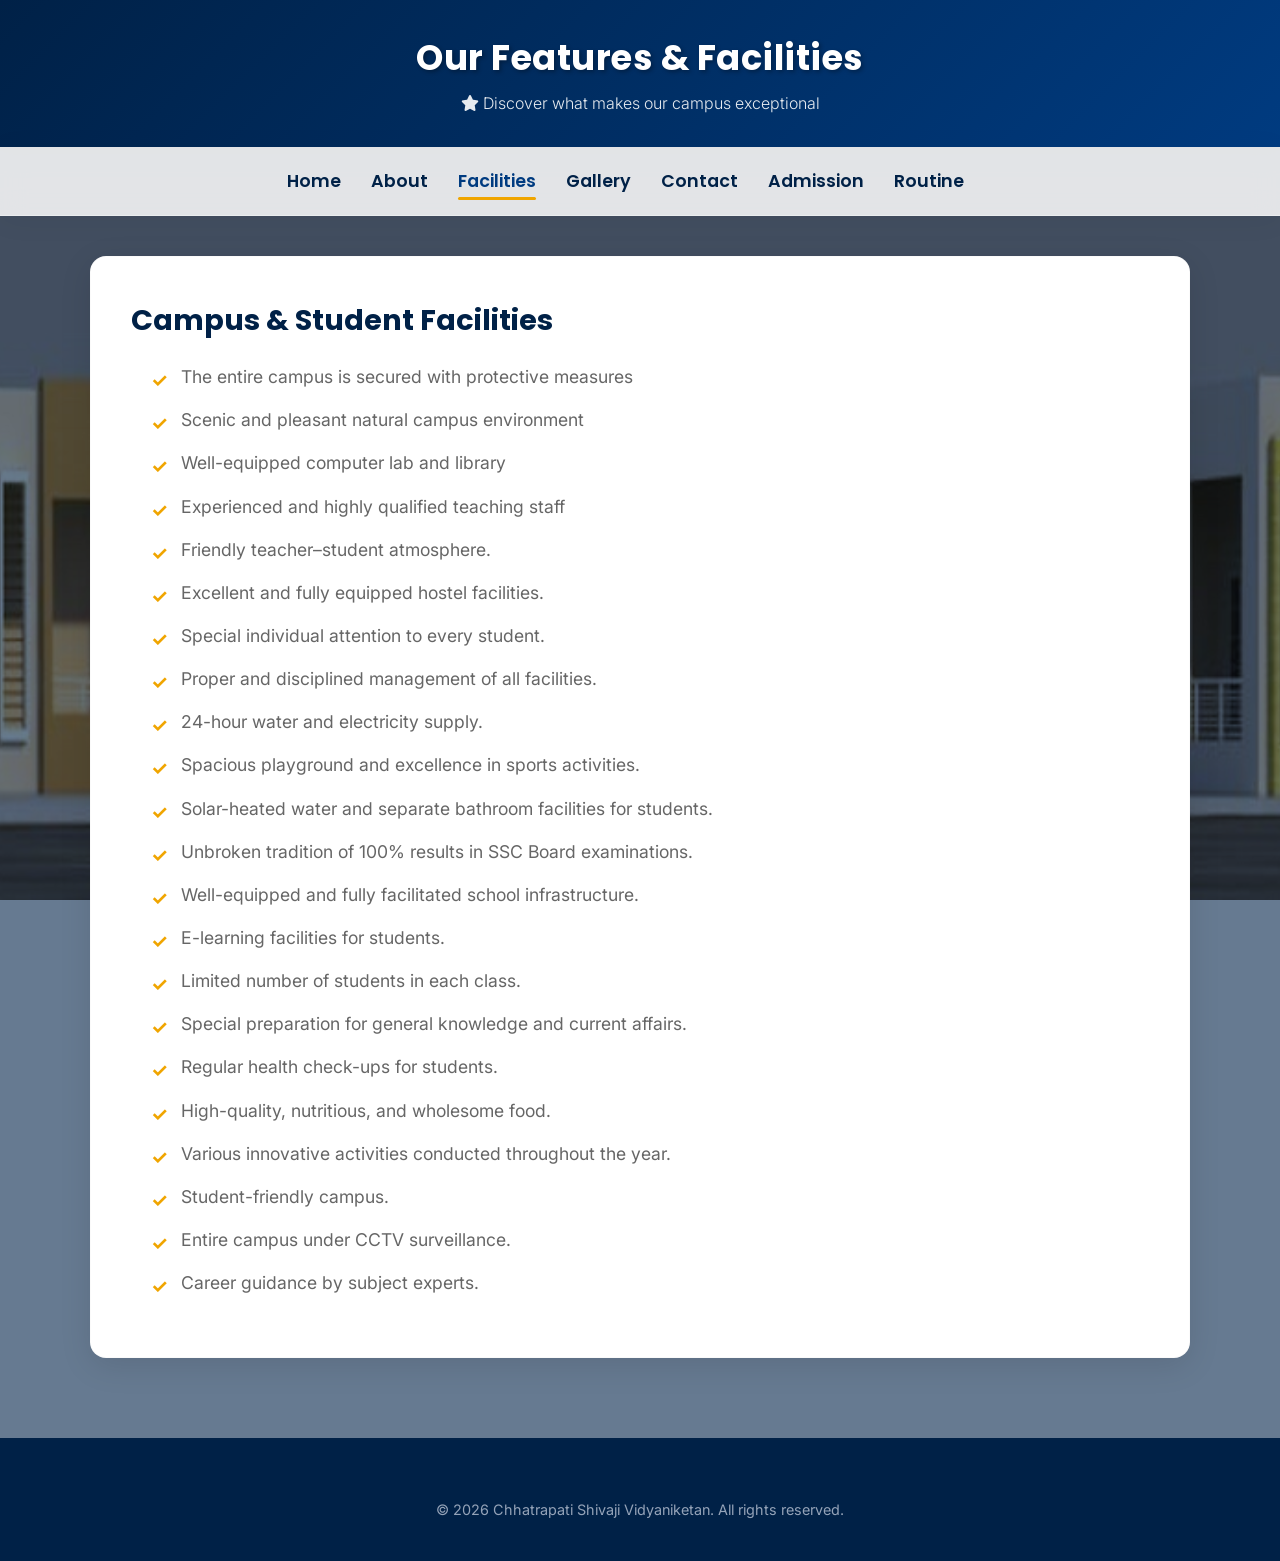
<file: facilities.html>
<!DOCTYPE html>
<html lang="en">
<head>
    <meta charset="UTF-8">
    <meta name="viewport" content="width=device-width, initial-scale=1.0">
    <title>Facilities - Shri. Chhatrapati Shivaji Vidyaniketan</title>
    <link rel="stylesheet" href="https://cdnjs.cloudflare.com/ajax/libs/font-awesome/6.4.0/css/all.min.css">
    <link rel="stylesheet" href="style.css">
</head>
<body>

    <!-- Main Header Area -->
    <header class="main-header">
        <div class="container" style="padding: 10px 0;">
            <h1>Our Features & Facilities</h1>
            <p><i class="fas fa-star"></i> Discover what makes our campus exceptional</p>
        </div>
    </header>

    <!-- Sticky Glassmorphism Navigation -->
    <nav>
        <div class="nav-container container" style="padding: 0; align-items: center;">
            <a href="index.html">Home</a>
            <a href="about.html">About</a>
            <a href="facilities.html" class="active">Facilities</a>
            <a href="gallery.html">Gallery</a>
            <a href="contact.html">Contact</a>
            <a href="admission.html">Admission</a>
            <a href="routine.html">Routine</a>
            <!-- Google Translate Widget -->
            <div id="google_translate_element" style="margin-top: 5px;"></div>
        </div>
    </nav>

    <div class="container fade-in">
        <div class="card fade-in">
            <h2>Campus & Student Facilities</h2>
            <ul class="styled-list">
                <li>The entire campus is secured with protective measures</li>
                <li>Scenic and pleasant natural campus environment</li>
                <li>Well-equipped computer lab and library</li>
                <li>Experienced and highly qualified teaching staff</li>
                <li>Friendly teacher–student atmosphere.</li>
                <li>Excellent and fully equipped hostel facilities.</li>
                <li>Special individual attention to every student.</li>
                <li>Proper and disciplined management of all facilities.</li>
                <li>24-hour water and electricity supply.</li>
                <li>Spacious playground and excellence in sports activities.</li>
                <li>Solar-heated water and separate bathroom facilities for students.</li>
                <li>Unbroken tradition of 100% results in SSC Board examinations.</li>
                <li>Well-equipped and fully facilitated school infrastructure.</li>
                <li>E-learning facilities for students.</li>
                <li>Limited number of students in each class.</li>
                <li>Special preparation for general knowledge and current affairs.</li>
                <li>Regular health check-ups for students.</li>
                <li>High-quality, nutritious, and wholesome food.</li>
                <li>Various innovative activities conducted throughout the year.</li>
                <li>Student-friendly campus.</li>
                <li>Entire campus under CCTV surveillance.</li>
                <li>Career guidance by subject experts.</li>
            </ul>
        </div>
    </div>

    <!-- Enhanced Footer -->
    <footer>
        <div class="footer-bottom" style="border-top: none; padding-bottom: 20px;">
            <p>&copy; 2026 Chhatrapati Shivaji Vidyaniketan. All rights reserved.</p>
        </div>
    </footer>

    <!-- Google Translate Script Setup -->
    <script type="text/javascript">
        function googleTranslateElementInit() {
            new google.translate.TranslateElement({
                pageLanguage: 'en',
                includedLanguages: 'en,mr,hi',
                layout: google.translate.TranslateElement.InlineLayout.SIMPLE,
                autoDisplay: false
            }, 'google_translate_element');
        }
    </script>
    <script type="text/javascript" src="https://translate.google.com/translate_a/element.js?cb=googleTranslateElementInit"></script>
</body>
</html>
</file>
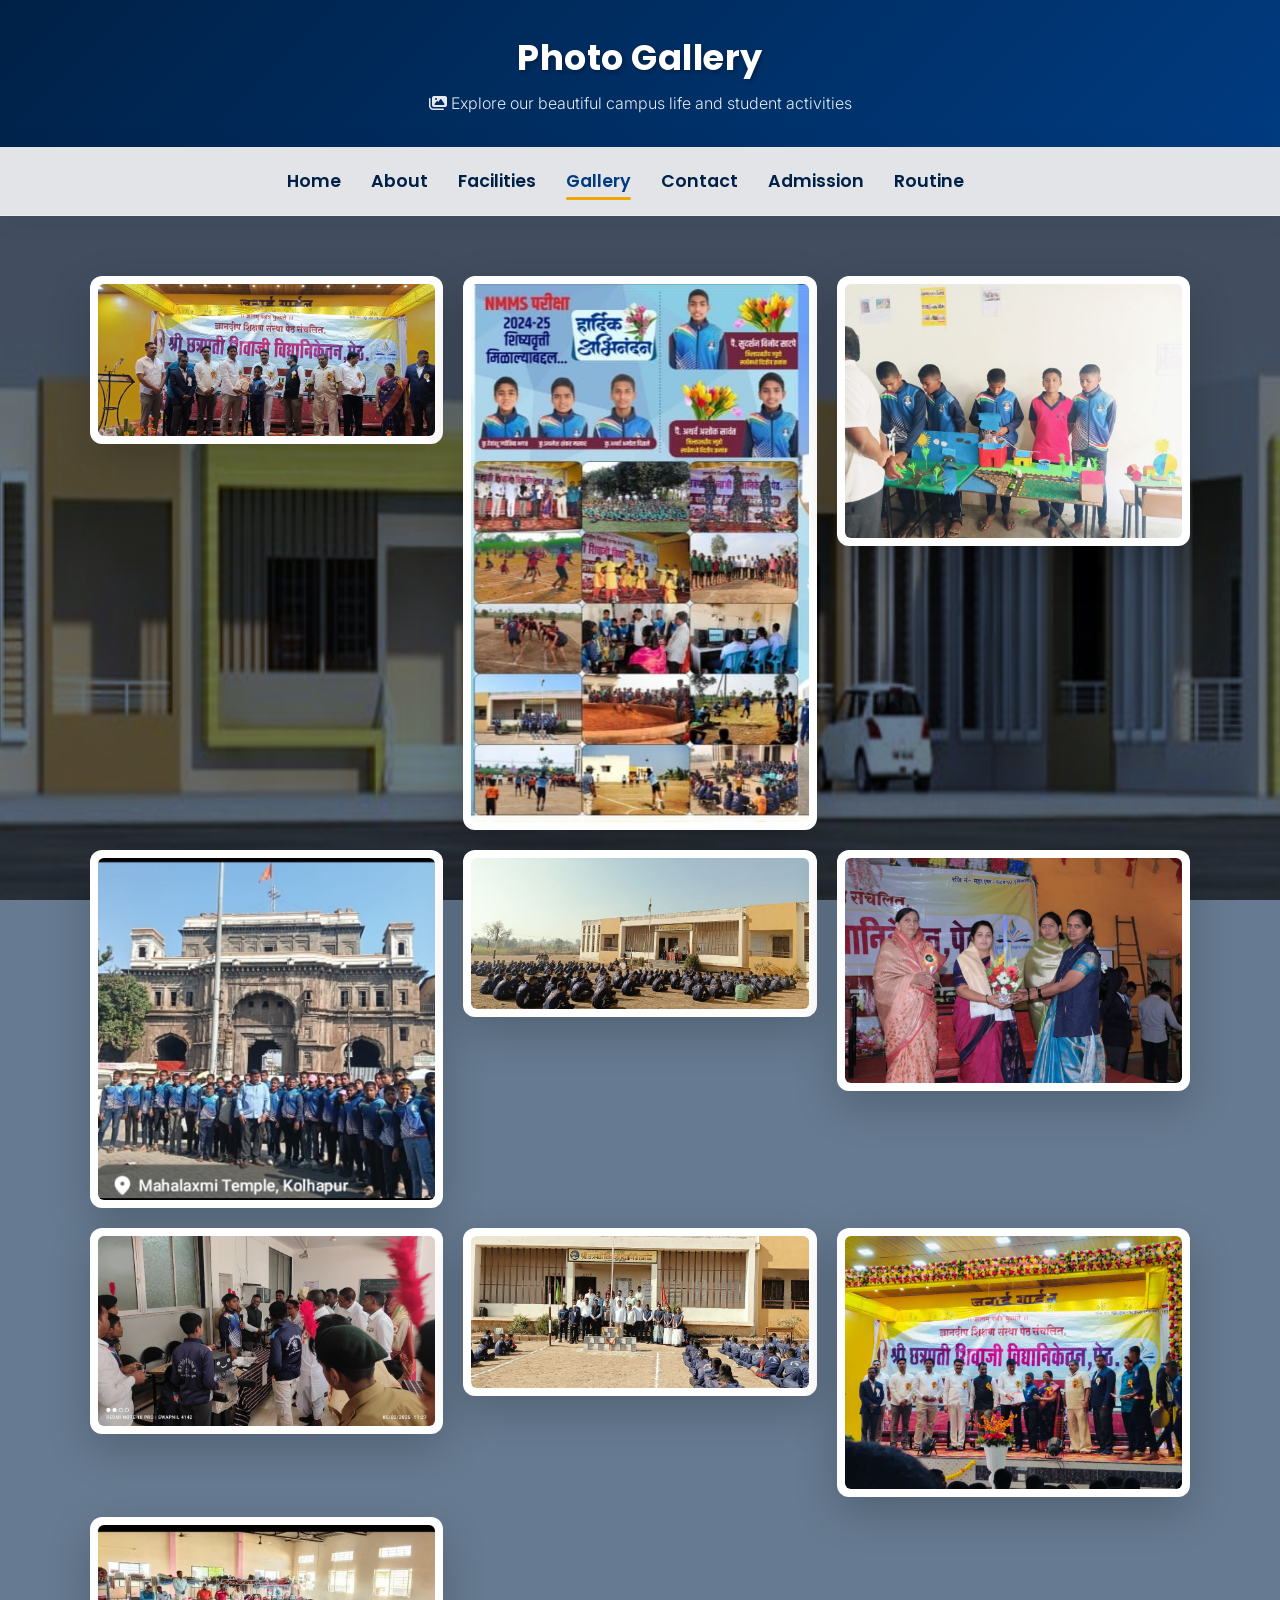
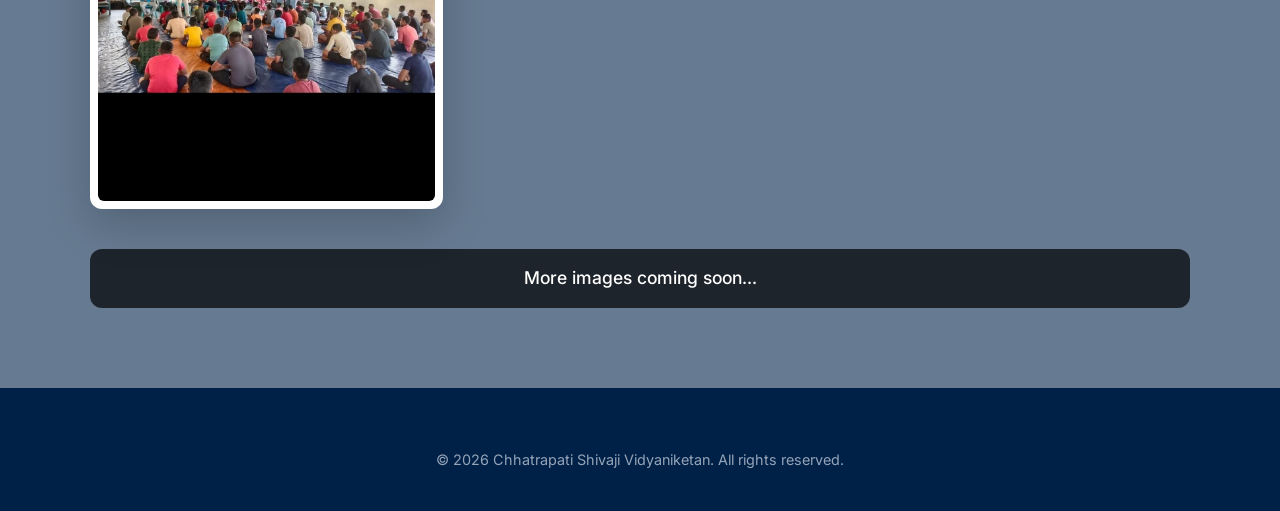
<file: gallery.html>
<!DOCTYPE html>
<html lang="en">
<head>
    <meta charset="UTF-8">
    <meta name="viewport" content="width=device-width, initial-scale=1.0">
    <title>Photo Gallery - Shri. Chhatrapati Shivaji Vidyaniketan</title>
    <link rel="stylesheet" href="https://cdnjs.cloudflare.com/ajax/libs/font-awesome/6.4.0/css/all.min.css">
    <link rel="stylesheet" href="style.css">
</head>
<body>

    <!-- Main Header Area -->
    <header class="main-header">
        <div class="container" style="padding: 10px 0;">
            <h1>Photo Gallery</h1>
            <p><i class="fas fa-images"></i> Explore our beautiful campus life and student activities</p>
        </div>
    </header>

    <!-- Sticky Glassmorphism Navigation -->
    <nav>
        <div class="nav-container container" style="padding: 0; align-items: center;">
            <a href="index.html">Home</a>
            <a href="about.html">About</a>
            <a href="facilities.html">Facilities</a>
            <a href="gallery.html" class="active">Gallery</a>
            <a href="contact.html">Contact</a>
            <a href="admission.html">Admission</a>
            <a href="routine.html">Routine</a>
            
            <!-- Google Translate Widget -->
            <div id="google_translate_element" style="margin-top: 5px;"></div>
        </div>
    </nav>

    <!-- Unified Gallery Grid -->
    <div class="container fade-in">
        <div class="card" style="box-shadow: none; background: transparent; padding: 0; border: none; margin-top: 20px;">
            
            <div style="display: grid; grid-template-columns: repeat(auto-fit, minmax(320px, 1fr)); gap: 20px; align-items: start;" id="gallery-grid">
                
                <figure style="margin: 0; background: var(--white); padding: 8px; border-radius: 12px; box-shadow: var(--shadow-hover); transition: transform 0.3s; cursor: pointer;" onmouseover="this.style.transform='scale(1.02)'" onmouseout="this.style.transform='scale(1)'">
                    <img src="gallery1.jpg" alt="School Activity 1" style="width: 100%; height: auto; display: block; border-radius: 6px;">
                </figure>
                
                <figure style="margin: 0; background: var(--white); padding: 8px; border-radius: 12px; box-shadow: var(--shadow-hover); transition: transform 0.3s; cursor: pointer;" onmouseover="this.style.transform='scale(1.02)'" onmouseout="this.style.transform='scale(1)'">
                    <img src="gallery2.jpg" alt="School Activity 2" style="width: 100%; height: auto; display: block; border-radius: 6px;">
                </figure>
                
                <figure style="margin: 0; background: var(--white); padding: 8px; border-radius: 12px; box-shadow: var(--shadow-hover); transition: transform 0.3s; cursor: pointer;" onmouseover="this.style.transform='scale(1.02)'" onmouseout="this.style.transform='scale(1)'">
                    <img src="gallery3.jpg" alt="School Activity 3" style="width: 100%; height: auto; display: block; border-radius: 6px;">
                </figure>
                
                <figure style="margin: 0; background: var(--white); padding: 8px; border-radius: 12px; box-shadow: var(--shadow-hover); transition: transform 0.3s; cursor: pointer;" onmouseover="this.style.transform='scale(1.02)'" onmouseout="this.style.transform='scale(1)'">
                    <img src="gallery4.jpg" alt="School Activity 4" style="width: 100%; height: auto; display: block; border-radius: 6px;">
                </figure>
                
                <figure style="margin: 0; background: var(--white); padding: 8px; border-radius: 12px; box-shadow: var(--shadow-hover); transition: transform 0.3s; cursor: pointer;" onmouseover="this.style.transform='scale(1.02)'" onmouseout="this.style.transform='scale(1)'">
                    <img src="gallery5.jpg" alt="School Activity 5" style="width: 100%; height: auto; display: block; border-radius: 6px;">
                </figure>
                
                <figure style="margin: 0; background: var(--white); padding: 8px; border-radius: 12px; box-shadow: var(--shadow-hover); transition: transform 0.3s; cursor: pointer;" onmouseover="this.style.transform='scale(1.02)'" onmouseout="this.style.transform='scale(1)'">
                    <img src="gallery6.jpg" alt="School Activity 6" style="width: 100%; height: auto; display: block; border-radius: 6px;">
                </figure>
                
                <figure style="margin: 0; background: var(--white); padding: 8px; border-radius: 12px; box-shadow: var(--shadow-hover); transition: transform 0.3s; cursor: pointer;" onmouseover="this.style.transform='scale(1.02)'" onmouseout="this.style.transform='scale(1)'">
                    <img src="gallery7.jpg" alt="School Activity 7" style="width: 100%; height: auto; display: block; border-radius: 6px;">
                </figure>
                
                <figure style="margin: 0; background: var(--white); padding: 8px; border-radius: 12px; box-shadow: var(--shadow-hover); transition: transform 0.3s; cursor: pointer;" onmouseover="this.style.transform='scale(1.02)'" onmouseout="this.style.transform='scale(1)'">
                    <img src="gallery8.jpg" alt="School Activity 8" style="width: 100%; height: auto; display: block; border-radius: 6px;">
                </figure>
                
                <figure style="margin: 0; background: var(--white); padding: 8px; border-radius: 12px; box-shadow: var(--shadow-hover); transition: transform 0.3s; cursor: pointer;" onmouseover="this.style.transform='scale(1.02)'" onmouseout="this.style.transform='scale(1)'">
                    <img src="gallery9.jpg" alt="School Activity 9" style="width: 100%; height: auto; display: block; border-radius: 6px;">
                </figure>
                
                <figure style="margin: 0; background: var(--white); padding: 8px; border-radius: 12px; box-shadow: var(--shadow-hover); transition: transform 0.3s; cursor: pointer;" onmouseover="this.style.transform='scale(1.02)'" onmouseout="this.style.transform='scale(1)'">
                    <img src="gallery10.jpg" alt="School Activity 10" style="width: 100%; height: auto; display: block; border-radius: 6px;">
                </figure>
                
            </div>
            
            <p style="text-align: center; margin-top: 40px; color: var(--white); background: rgba(0,0,0,0.7); padding: 15px; border-radius: 12px; font-weight: 500;">
                More images coming soon...
            </p>
        </div>
    </div>

    <!-- Enhanced Footer -->
    <footer>
        <div class="footer-bottom" style="border-top: none; padding-bottom: 20px;">
            <p>&copy; 2026 Chhatrapati Shivaji Vidyaniketan. All rights reserved.</p>
        </div>
    </footer>

    <!-- Google Translate Script Setup -->
    <script type="text/javascript">
        function googleTranslateElementInit() {
            new google.translate.TranslateElement({
                pageLanguage: 'en',
                includedLanguages: 'en,mr,hi',
                layout: google.translate.TranslateElement.InlineLayout.SIMPLE,
                autoDisplay: false
            }, 'google_translate_element');
        }
    </script>
    <script type="text/javascript" src="https://translate.google.com/translate_a/element.js?cb=googleTranslateElementInit"></script>

</body>
</html>
</file>
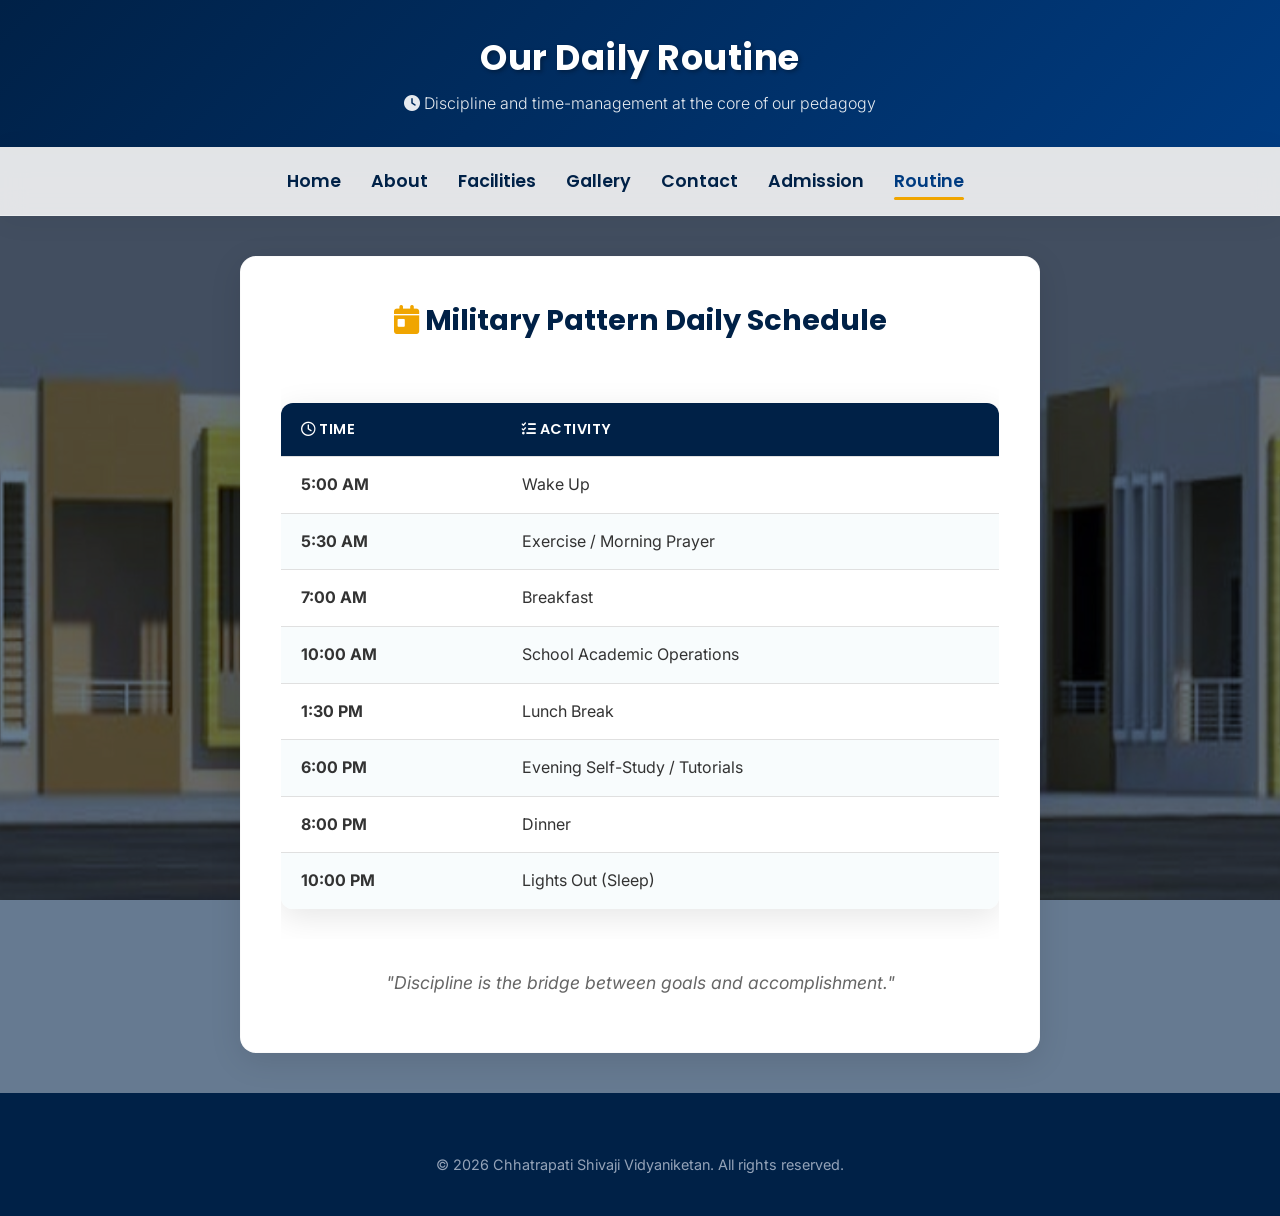
<file: routine.html>
<!DOCTYPE html>
<html lang="en">
<head>
    <meta charset="UTF-8">
    <meta name="viewport" content="width=device-width, initial-scale=1.0">
    <title>Daily Routine - Shri. Chhatrapati Shivaji Vidyaniketan</title>
    <link rel="stylesheet" href="https://cdnjs.cloudflare.com/ajax/libs/font-awesome/6.4.0/css/all.min.css">
    <link rel="stylesheet" href="style.css">
</head>
<body>

    <!-- Main Header Area -->
    <header class="main-header">
        <div class="container" style="padding: 10px 0;">
            <h1>Our Daily Routine</h1>
            <p><i class="fas fa-clock"></i> Discipline and time-management at the core of our pedagogy</p>
        </div>
    </header>

    <!-- Sticky Glassmorphism Navigation -->
    <nav>
        <div class="nav-container container" style="padding: 0; align-items: center;">
            <a href="index.html">Home</a>
            <a href="about.html">About</a>
            <a href="facilities.html">Facilities</a>
            <a href="gallery.html">Gallery</a>
            <a href="contact.html">Contact</a>
            <a href="admission.html">Admission</a>
            <a href="routine.html" class="active">Routine</a>
            <!-- Google Translate Widget -->
            <div id="google_translate_element" style="margin-top: 5px;"></div>
        </div>
    </nav>

    <div class="container fade-in">
        <div class="card" style="max-width: 800px; margin: 0 auto;">
            <h2 style="text-align: center; margin-bottom: 30px;"><i class="fas fa-calendar-day" style="color: var(--secondary);"></i> Military Pattern Daily Schedule</h2>
            <div style="overflow-x: auto;">
                <table>
                    <thead>
                        <tr>
                            <th><i class="far fa-clock"></i> Time</th>
                            <th><i class="fas fa-tasks"></i> Activity</th>
                        </tr>
                    </thead>
                    <tbody>
                        <tr>
                            <td><strong>5:00 AM</strong></td>
                            <td>Wake Up</td>
                        </tr>
                        <tr>
                            <td><strong>5:30 AM</strong></td>
                            <td>Exercise / Morning Prayer</td>
                        </tr>
                        <tr>
                            <td><strong>7:00 AM</strong></td>
                            <td>Breakfast</td>
                        </tr>
                        <tr>
                            <td><strong>10:00 AM</strong></td>
                            <td>School Academic Operations</td>
                        </tr>
                        <tr>
                            <td><strong>1:30 PM</strong></td>
                            <td>Lunch Break</td>
                        </tr>
                        <tr>
                            <td><strong>6:00 PM</strong></td>
                            <td>Evening Self-Study / Tutorials</td>
                        </tr>
                        <tr>
                            <td><strong>8:00 PM</strong></td>
                            <td>Dinner</td>
                        </tr>
                        <tr>
                            <td><strong>10:00 PM</strong></td>
                            <td>Lights Out (Sleep)</td>
                        </tr>
                    </tbody>
                </table>
            </div>
            
            <div style="text-align: center; margin-top: 30px; font-style: italic; color: var(--text-muted);">
                <p>"Discipline is the bridge between goals and accomplishment."</p>
            </div>
        </div>
    </div>

    <!-- Enhanced Footer -->
    <footer>
        <div class="footer-bottom" style="border-top: none; padding-bottom: 20px;">
            <p>&copy; 2026 Chhatrapati Shivaji Vidyaniketan. All rights reserved.</p>
        </div>
    </footer>

    <!-- Google Translate Script Setup -->
    <script type="text/javascript">
        function googleTranslateElementInit() {
            new google.translate.TranslateElement({
                pageLanguage: 'en',
                includedLanguages: 'en,mr,hi',
                layout: google.translate.TranslateElement.InlineLayout.SIMPLE,
                autoDisplay: false
            }, 'google_translate_element');
        }
    </script>
    <script type="text/javascript" src="https://translate.google.com/translate_a/element.js?cb=googleTranslateElementInit"></script>
</body>
</html>
</file>
<file: style.css>
@import url('https://fonts.googleapis.com/css2?family=Inter:wght@300;400;500;600&family=Poppins:wght@400;500;600;700;800&display=swap');

/* ========================= */
/* CSS VARIABLES & THEMING */
/* ========================= */
:root {
    --primary: #002147;
    --primary-light: #003b80;
    --secondary: #f0a500;
    --secondary-hover: #ffb81c;
    --bg-color: #f8f9fa;
    --text-main: #333333;
    --text-muted: #666666;
    --white: #ffffff;
    --glass-bg: rgba(255, 255, 255, 0.85);
    --glass-border: rgba(255, 255, 255, 0.3);
    --shadow-soft: 0 8px 32px rgba(0, 0, 0, 0.1);
    --shadow-hover: 0 15px 45px rgba(0, 0, 0, 0.2);
    --transition: all 0.4s cubic-bezier(0.25, 0.8, 0.25, 1);
    --border-radius: 16px;
    --bg-image: url('background.png'); /* The uploaded background image */
}

/* ========================= */
/* RESET & GENERAL */
/* ========================= */
* {
    margin: 0;
    padding: 0;
    box-sizing: border-box;
}

html {
    scroll-behavior: smooth;
}

body {
    font-family: 'Inter', sans-serif;
    color: var(--text-main);
    background-color: var(--bg-color);
    line-height: 1.6;
    min-height: 100vh;
    display: flex;
    flex-direction: column;
    position: relative;
    background-image: var(--bg-image);
    background-size: cover;
    background-position: center;
    background-attachment: fixed;
    background-blend-mode: multiply;
    background-color: rgba(0, 33, 71, 0.6); /* Elegant dark navy overlay */
}

h1, h2, h3, h4, h5, h6 {
    font-family: 'Poppins', sans-serif;
    font-weight: 700;
    color: var(--primary);
}

a {
    text-decoration: none;
    color: inherit;
}

ul {
    list-style: none;
}

img {
    max-width: 100%;
    height: auto;
}

/* ========================= */
/* HEADER & NAVIGATION */
/* ========================= */
.main-header {
    background: linear-gradient(135deg, var(--primary), var(--primary-light));
    color: var(--white);
    padding: 20px 0;
    text-align: center;
    box-shadow: 0 4px 20px rgba(0,0,0,0.15);
    position: relative;
    z-index: 100;
}

.main-header h1 {
    color: var(--white);
    font-size: 2.2rem;
    margin-bottom: 5px;
    letter-spacing: 0.5px;
    text-shadow: 2px 2px 4px rgba(0,0,0,0.3);
}

.main-header p {
    font-size: 1rem;
    opacity: 0.9;
    font-weight: 300;
}

nav {
    background: var(--glass-bg);
    backdrop-filter: blur(12px);
    -webkit-backdrop-filter: blur(12px);
    border-bottom: 1px solid var(--glass-border);
    padding: 15px 0;
    position: sticky;
    top: 0;
    z-index: 1000;
    box-shadow: 0 4px 30px rgba(0, 0, 0, 0.05);
}

.nav-container {
    display: flex;
    justify-content: center;
    flex-wrap: wrap;
    gap: 30px;
}

nav a {
    font-family: 'Poppins', sans-serif;
    font-weight: 600;
    color: var(--primary);
    font-size: 1.1rem;
    position: relative;
    padding: 5px 0;
    transition: var(--transition);
}

nav a::after {
    content: '';
    position: absolute;
    bottom: 0;
    left: 0;
    width: 0%;
    height: 3px;
    background-color: var(--secondary);
    transition: var(--transition);
    border-radius: 2px;
}

nav a:hover, nav a.active {
    color: var(--primary-light);
}

nav a:hover::after, nav a.active::after {
    width: 100%;
}

/* ========================= */
/* LAYOUT UTILITIES */
/* ========================= */
.container {
    width: 90%;
    max-width: 1100px;
    margin: 0 auto;
    padding: 40px 0;
    flex: 1;
}

.section-title {
    text-align: center;
    font-size: 2.5rem;
    margin-bottom: 40px;
    position: relative;
    padding-bottom: 15px;
}

.section-title::after {
    content: '';
    position: absolute;
    bottom: 0;
    left: 50%;
    transform: translateX(-50%);
    width: 60px;
    height: 4px;
    background: var(--secondary);
    border-radius: 2px;
}

/* ========================= */
/* CARDS & CONTAINERS */
/* ========================= */
.card {
    background: var(--white);
    padding: 40px;
    border-radius: var(--border-radius);
    box-shadow: var(--shadow-soft);
    margin-bottom: 40px;
    transition: var(--transition);
    border: 1px solid rgba(0,0,0,0.02);
}

.card:hover {
    transform: translateY(-8px);
    box-shadow: var(--shadow-hover);
}

.card h2 {
    font-size: 1.8rem;
    margin-bottom: 20px;
    color: var(--primary);
}

.card p {
    font-size: 1.1rem;
    color: var(--text-muted);
    margin-bottom: 15px;
}

/* ========================= */
/* HERO SECTION */
/* ========================= */
.hero {
    text-align: center;
    padding: 60px 20px;
    background: var(--glass-bg);
    border-radius: var(--border-radius);
    box-shadow: var(--shadow-soft);
    backdrop-filter: blur(10px);
    margin-top: 40px;
    margin-bottom: 40px;
}

.hero h2 {
    font-size: 3rem;
    margin-bottom: 15px;
    background: linear-gradient(135deg, var(--primary), var(--secondary));
    -webkit-background-clip: text;
    -webkit-text-fill-color: transparent;
}

.hero p {
    font-size: 1.2rem;
    color: var(--text-muted);
    max-width: 700px;
    margin: 0 auto 30px;
}

/* ========================= */
/* PAMPHLET & BANNER SECTION */
/* ========================= */
.pamphlet-section {
    background: linear-gradient(135deg, var(--secondary), #ffc107);
    padding: 50px 20px;
    border-radius: var(--border-radius);
    text-align: center;
    margin: 40px 0;
    box-shadow: var(--shadow-hover);
    color: var(--primary);
    position: relative;
    overflow: hidden;
}

.pamphlet-section h2 {
    color: var(--primary);
    font-size: 2.5rem;
    margin-bottom: 15px;
    position: relative;
    z-index: 2;
}

.pamphlet-section p {
    font-size: 1.2rem;
    margin-bottom: 25px;
    font-weight: 500;
    position: relative;
    z-index: 2;
}

.btn {
    display: inline-block;
    padding: 12px 30px;
    background: var(--primary);
    color: var(--white);
    font-family: 'Poppins', sans-serif;
    font-weight: 600;
    border-radius: 30px;
    font-size: 1.1rem;
    transition: var(--transition);
    box-shadow: 0 5px 15px rgba(0, 33, 71, 0.3);
    position: relative;
    z-index: 2;
}

.btn:hover {
    background: var(--primary-light);
    transform: translateY(-3px);
    box-shadow: 0 8px 20px rgba(0, 33, 71, 0.4);
    color: white;
}

/* ========================= */
/* MODERN SLIDER */
/* ========================= */
.hero-slider {
    margin: 60px 0;
}

.slider-container {
    position: relative;
    max-width: 550px; /* Reduced from 800px to make images medium */
    margin: 0 auto;
    overflow: hidden;
    border-radius: var(--border-radius);
    box-shadow: var(--shadow-hover);
    border: 5px solid var(--white);
}

.slides {
    display: flex;
    transition: transform 0.6s cubic-bezier(0.25, 0.8, 0.25, 1);
}

.slide {
    min-width: 100%;
    position: relative;
}

.slide img {
    width: 100%;
    height: 350px; /* Reduced from 450px to fit medium size */
    object-fit: cover;
    display: block;
}

.slide-content {
    position: absolute;
    bottom: 0;
    left: 0;
    width: 100%;
    background: linear-gradient(to top, rgba(0,33,71,0.9), transparent);
    padding: 40px 20px 20px;
    color: var(--white);
    text-align: center;
}

.slide-content h3 {
    color: var(--secondary);
    font-size: 1.5rem;
    margin-bottom: 5px;
    text-shadow: 1px 1px 2px rgba(0,0,0,0.5);
}

.slide-content p {
    font-size: 1.1rem;
    font-weight: 300;
}

.slider-btn {
    position: absolute;
    top: 50%;
    transform: translateY(-50%);
    background: rgba(255, 255, 255, 0.7);
    color: var(--primary);
    border: none;
    width: 50px;
    height: 50px;
    border-radius: 50%;
    font-size: 24px;
    cursor: pointer;
    transition: var(--transition);
    display: flex;
    align-items: center;
    justify-content: center;
    backdrop-filter: blur(5px);
    z-index: 10;
}

.slider-btn:hover {
    background: var(--white);
    color: var(--secondary);
    transform: translateY(-50%) scale(1.1);
}

.prev { left: 20px; }
.next { right: 20px; }

/* Slider Dots */
.dots-container {
    position: absolute;
    bottom: 20px;
    left: 50%;
    transform: translateX(-50%);
    display: flex;
    gap: 10px;
    z-index: 10;
}

.dot {
    width: 12px;
    height: 12px;
    border-radius: 50%;
    background: rgba(255,255,255,0.5);
    cursor: pointer;
    transition: var(--transition);
}

.dot.active {
    background: var(--secondary);
    transform: scale(1.3);
}

/* ========================= */
/* ABOUT AND TEXT SECTIONS */
/* ========================= */
.about-container {
    display: flex;
    gap: 40px;
    align-items: center;
}

.image-section {
    flex: 0 0 40%;
}

.image-section img {
    border-radius: var(--border-radius);
    box-shadow: var(--shadow-hover);
    border: 4px solid var(--white);
}

.text-section {
    flex: 1;
}

.text-section p {
    margin-bottom: 15px;
    font-size: 1.1rem;
    color: var(--text-muted);
    text-align: justify;
}

.text-section strong {
    color: var(--primary);
}

/* ========================= */
/* TABLES & LISTS */
/* ========================= */
table {
    width: 100%;
    border-collapse: separate;
    border-spacing: 0;
    margin: 30px 0;
    border-radius: 12px;
    overflow: hidden;
    box-shadow: var(--shadow-soft);
}

th, td {
    padding: 15px 20px;
    text-align: left;
    border-bottom: 1px solid #e0e0e0;
}

th {
    background-color: var(--primary);
    color: var(--white);
    font-family: 'Poppins', sans-serif;
    font-weight: 600;
    text-transform: uppercase;
    font-size: 0.9rem;
    letter-spacing: 0.5px;
}

tr:last-child td {
    border-bottom: none;
}

tr:nth-child(even) {
    background-color: #f8fcfd;
}

tr:hover {
    background-color: #f1f8ff;
}

.styled-list {
    margin: 20px 0 20px 20px;
}

.styled-list li {
    position: relative;
    padding-left: 30px;
    margin-bottom: 15px;
    font-size: 1.1rem;
    color: var(--text-muted);
}

.styled-list li::before {
    content: '✓';
    position: absolute;
    left: 0;
    top: 2px;
    color: var(--secondary);
    font-weight: bold;
    font-size: 1.2rem;
}

/* ========================= */
/* FOOTER */
/* ========================= */
footer {
    background: var(--primary);
    color: var(--white);
    padding: 40px 20px 20px;
    text-align: center;
    margin-top: auto;
}

.footer-content {
    max-width: 1100px;
    margin: 0 auto;
    display: flex;
    flex-wrap: wrap;
    justify-content: space-between;
    gap: 30px;
    margin-bottom: 30px;
    text-align: left;
}

.footer-section {
    flex: 1;
    min-width: 250px;
}

.footer-section h3 {
    color: var(--secondary);
    margin-bottom: 15px;
    font-size: 1.3rem;
}

.footer-section p, .footer-section a {
    color: #cbd5e1;
    font-size: 1rem;
    margin-bottom: 10px;
    display: block;
    transition: var(--transition);
}

.footer-section a:hover {
    color: var(--white);
    padding-left: 5px;
}

.footer-bottom {
    border-top: 1px solid rgba(255,255,255,0.1);
    padding-top: 20px;
    font-size: 0.9rem;
    color: #94a3b8;
}

/* ========================= */
/* UTILITY CLASSES & FIXES */
/* ========================= */
.fade-in {
    animation: fadeIn 1s ease-in-out;
}

@keyframes fadeIn {
    from { opacity: 0; transform: translateY(20px); }
    to { opacity: 1; transform: translateY(0); }
}

/* Maps Container */
.map-container {
    border-radius: var(--border-radius);
    overflow: hidden;
    box-shadow: var(--shadow-soft);
    margin-top: 20px;
}

/* ========================= */
/* RESPONSIVE DESIGN */
/* ========================= */
@media (max-width: 768px) {
    .main-header h1 {
        font-size: 1.6rem;
    }
    
    .nav-container {
        gap: 15px;
    }
    
    nav a {
        font-size: 1rem;
    }
    
    .hero h2 {
        font-size: 2.2rem;
    }
    
    .about-container {
        flex-direction: column;
    }
    
    .slide img {
        height: 300px;
    }
    
    .card {
        padding: 25px;
    }
    
    .footer-content {
        flex-direction: column;
        text-align: center;
    }
    
    .footer-section a:hover {
        padding-left: 0;
        transform: translateY(-2px);
    }
}
</file>
